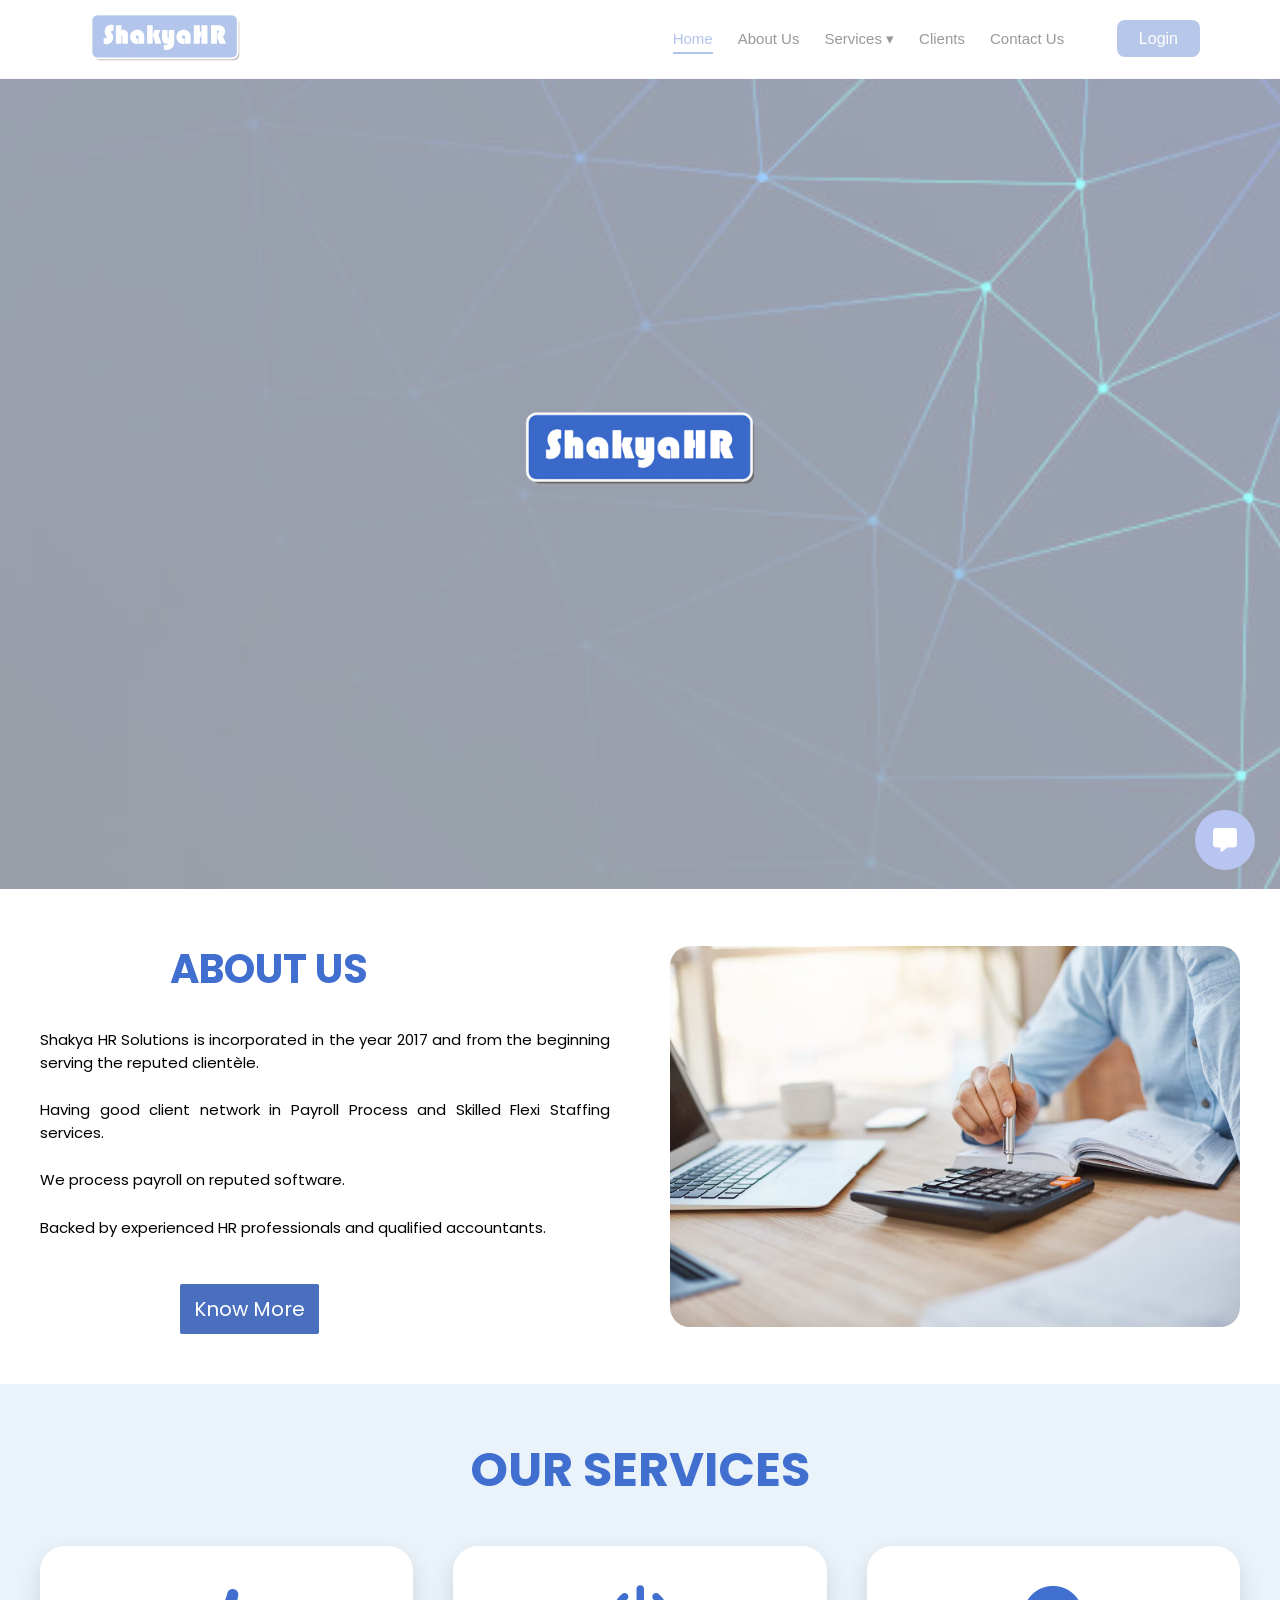
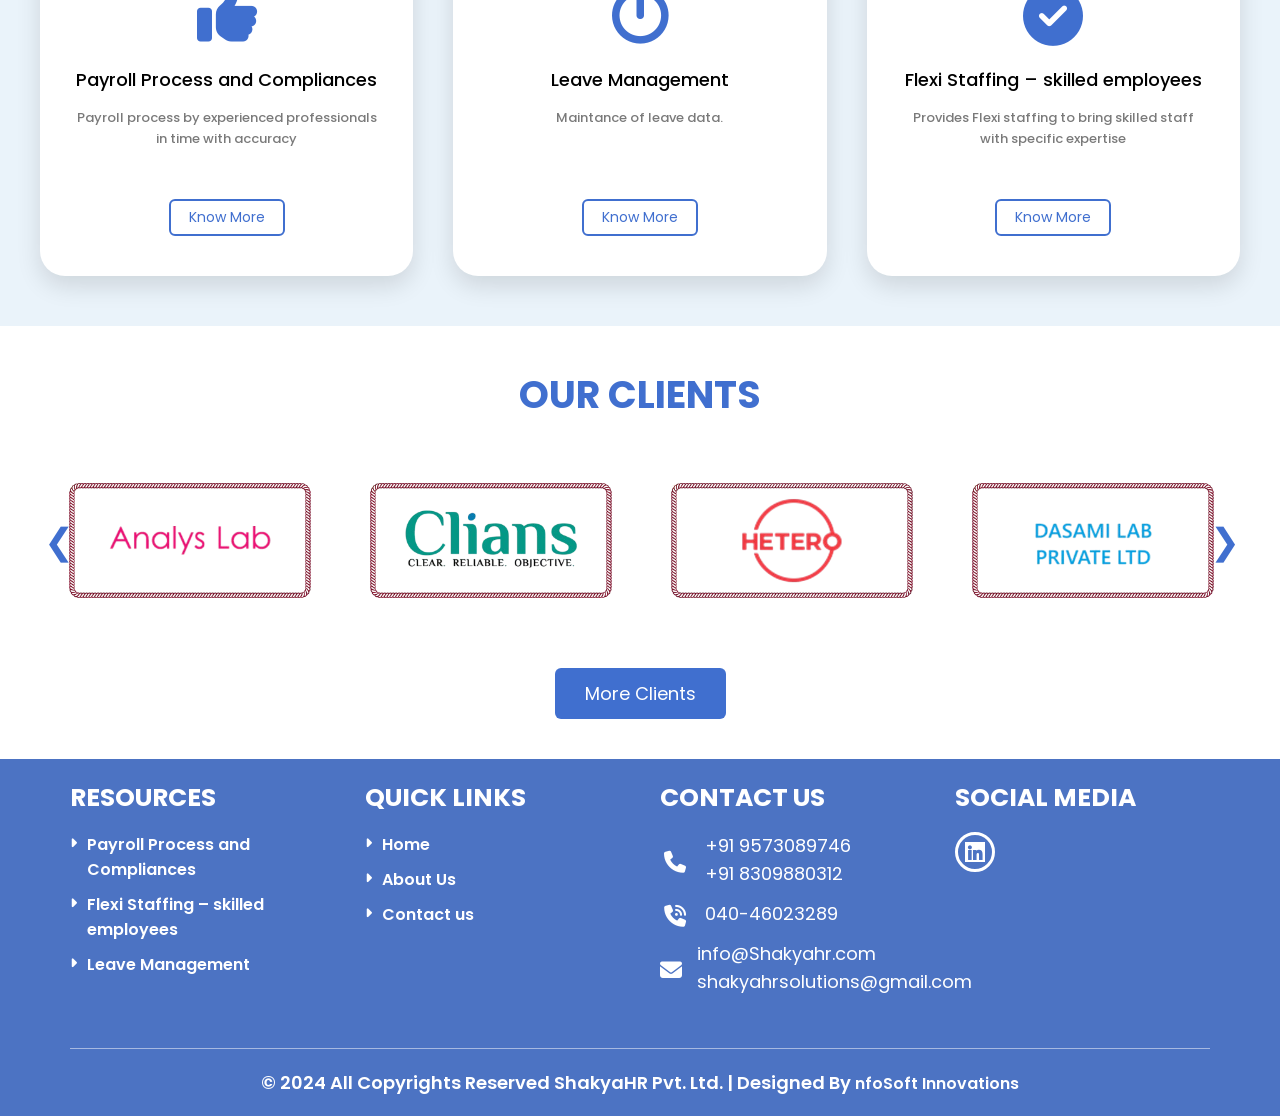
<file: index.html>
<!DOCTYPE html>
<html lang="en">
<head>
<meta charset="UTF-8">
<meta name="viewport" content="width=device-width, initial-scale=1.0">
<title>ShakyaHR &#8211; shakyaHR</title>
<link rel="stylesheet" href="css/index.css">
<link href="https://fonts.googleapis.com/css2?family=Poppins:wght@300;400;500;600;700&display=swap" rel="stylesheet">
<link rel="stylesheet" href="https://cdnjs.cloudflare.com/ajax/libs/font-awesome/6.5.0/css/all.min.css">
<link rel="icon" type="image/png" href="images/favicon.png">
</head>



<body>

  <div class="page-loader">

<div class="loader-logo">
<img src="images/logo.png">
</div>

<div class="loader-bars">
<span></span>
<span></span>
<span></span>

</div>

</div>

<script>

window.addEventListener("load",()=>{

setTimeout(()=>{

const loader=document.querySelector(".page-loader");

loader.style.opacity="0";

setTimeout(()=>{
loader.style.display="none";
},500);

},2200);

});

</script>


<nav class="navbar">

<div class="nav-container">

<div class="logo">
<a href="index.html">
<img src="images/logo.png" alt="logo">
</a>
</div>

<div class="menu-toggle">☰</div>

<ul class="nav-links">

<li><a  href="index.html">Home</a></li>

<li><a href="about.html">About Us</a></li>

<li class="services">

<a href="#">Services ▾</a>

<ul class="dropdown">

<li><a href="payroll.html">Payroll Process<br>and Compliances</a></li>

<li><a href="leave.html">Leave Management</a></li>

<li><a href="flexi.html">Flexi Staffing – Skilled<br>Employees</a></li>

</ul>

</li>

<li><a href="client.html">Clients</a></li>

<li><a href="contact.html">Contact Us</a></li>

</ul>

<div class="login">
<a href="#">Login</a>
</div>

</div>

</nav>
<script>

const menuToggle = document.querySelector(".menu-toggle");
const navLinks = document.querySelector(".nav-links");

menuToggle.onclick = function(){

navLinks.classList.toggle("active");

if(navLinks.classList.contains("active")){
menuToggle.innerHTML="✕";
}else{
menuToggle.innerHTML="☰";
}

};

const serviceMenu = document.querySelector(".services > a");
const dropdown = document.querySelector(".dropdown");

serviceMenu.addEventListener("click", function(e){
e.preventDefault();

if(window.innerWidth <= 768){
dropdown.classList.toggle("show");
}
});
/* ACTIVE PAGE */

const links = document.querySelectorAll(".nav-links a");

const currentPage = window.location.pathname.split("/").pop();

links.forEach(link => {

const linkPage = link.getAttribute("href");

if(linkPage === currentPage){
link.classList.add("active");
}

});

</script>








<section class="hero">
  <img src="images/banner.png" alt="Hero Image">
</section>











<section class="about">

<div class="about-container">

<div class="about-text">

<h2 class="about-title">ABOUT US</h2>

<p>
Shakya HR Solutions is incorporated in the year 2017 and
 from the beginning serving the reputed clientèle.
</p>

<p>
Having good client network in Payroll Process and Skilled Flexi 
Staffing services.
</p>

<p>
We process payroll on reputed software.
</p>

<p>
Backed by experienced HR professionals and qualified accountants.
</p>

<a href="about.html" class="about-btn">Know More</a>

</div>

<div class="about-img">
<img src="images/about.png" alt="About">
</div>

</div>

</section>


<script>

window.addEventListener("scroll", function(){

const about = document.querySelector(".about");
const title = document.querySelector(".about-title");
const text = document.querySelector(".about-text");
const img = document.querySelector(".about-img");

const pos = about.getBoundingClientRect().top;
const screen = window.innerHeight;

if(pos < screen - 100){

title.classList.add("show");
text.classList.add("show");
img.classList.add("show");

}

});

</script>









<section class="serve">

<h2 class="services-title">OUR SERVICES</h2>

<div class="services-container">

<div class="service-card card1">
<i class="fa-solid fa-thumbs-up"></i>
<h3>Payroll Process and Compliances</h3>
<p>Payroll process by experienced professionals in time with accuracy</p>
<a href="#">Know More</a>
</div>

<div class="service-card card2">
<i class="fa-solid fa-power-off"></i>
<h3>Leave Management</h3>
<p>Maintance of leave data.</p>
<a href="#">Know More</a>
</div>

<div class="service-card card3">
<i class="fa-solid fa-circle-check"></i>
<h3>Flexi Staffing – skilled employees</h3>
<p>Provides Flexi staffing to bring skilled staff with specific expertise</p>
<a href="#">Know More</a>
</div>

</div>

</section>

<script>

window.addEventListener("scroll", function(){

const section = document.querySelector(".serve");
const title = document.querySelector(".services-title");
const cards = document.querySelectorAll(".service-card");

const pos = section.getBoundingClientRect().top;
const screen = window.innerHeight;

if(pos < screen - 100){

title.classList.add("show");

cards.forEach(card=>{
card.classList.add("show");
});

}

});

</script>










<section class="clients">

<h2 class="clients-title">OUR CLIENTS</h2>

<div class="slider-wrapper">

<button class="arrow left">&#10094;</button>

<div class="clients-track" id="clientsTrack">

<img src="images/c1.png">
<img src="images/c2.png">
<img src="images/c3.png">
<img src="images/c4.png">
<img src="images/c5.png">
<img src="images/c6.png">
<img src="images/c7.png">
<img src="images/c8.png">
<img src="images/c9.png">
<img src="images/c10.png">
<img src="images/c11.png">
<img src="images/c12.png">

</div>

<button class="arrow right">&#10095;</button>

</div>

<a href="#" class="clients-btn">More Clients</a>

</section>

<script>

const track = document.getElementById("clientsTrack");
const right = document.querySelector(".right");
const left = document.querySelector(".left");

/* first 4 images clone */
const firstImages = track.innerHTML;
track.innerHTML += firstImages;

let index = 0;
const cardWidth = 25; // 4 cards

right.onclick = () => {

index++;

track.style.transition = "0.6s";
track.style.transform = `translateX(-${index * cardWidth}%)`;

/* 12 images complete */
if(index == 12){

setTimeout(()=>{
track.style.transition = "none";
index = 0;
track.style.transform = `translateX(0%)`;
},600);

}

};

left.onclick = () => {

if(index <= 0){

track.style.transition="none";
index = 12;
track.style.transform=`translateX(-${index*cardWidth}%)`;

setTimeout(()=>{
index--;
track.style.transition="0.6s";
track.style.transform=`translateX(-${index*cardWidth}%)`;
},20);

}else{

index--;
track.style.transition="0.6s";
track.style.transform=`translateX(-${index*cardWidth}%)`;

}

};





window.addEventListener("scroll",()=>{

const title = document.querySelector(".clients-title");
const btn = document.querySelector(".clients-btn");

const pos = title.getBoundingClientRect().top;
const screen = window.innerHeight;

if(pos < screen-100){

title.classList.add("show");
btn.classList.add("show");

}

});

</script>







<footer class="footer">

<div class="footer-container">

<!-- RESOURCES -->

<div class="footer-col">

<h3>RESOURCES</h3>

<ul>

<li>
<i class="fa-solid fa-caret-right"></i>
<a href="payroll.html">Payroll Process and <br>Compliances</a>
</li>

<li>
<i class="fa-solid fa-caret-right"></i>
<a href="flexi.html">Flexi Staffing – skilled <br>employees</a>
</li>

<li>
<i class="fa-solid fa-caret-right"></i>
<a href="leave.html">Leave Management</a>
</li>

</ul>

</div>


<!-- QUICK LINKS -->

<div class="footer-col">

<h3>QUICK LINKS</h3>

<ul>

<li>
<i class="fa-solid fa-caret-right"></i>
<a href="index.html">Home</a>
</li>

<li>
<i class="fa-solid fa-caret-right"></i>
<a href="about.html">About Us</a>
</li>

<li>
<i class="fa-solid fa-caret-right"></i>
<a href="contact.html">Contact us</a>
</li>

</ul>

</div>


<!-- CONTACT -->

<div class="footer-col contact">

<h3>CONTACT US</h3>

<div class="contact-row">
<i class="fa-solid fa-phone"></i>

<div>
<p>+91 9573089746</p>
<p>+91 8309880312</p>
</div>

</div>

<div class="contact-row">
<i class="fa-solid fa-phone-volume"></i>
<p>040-46023289</p>
</div>

<div class="contact-row">
<i class="fa-solid fa-envelope"></i>

<div>
<p>info@Shakyahr.com</p>
<p>shakyahrsolutions@gmail.com</p>
</div>

</div>

</div>


<!-- SOCIAL -->

<div class="footer-col social">

<h3>SOCIAL MEDIA</h3>

<a href="https://www.linkedin.com/company/shakya-hr-solutions-private-limited/" 
class="linkedin" 
target="_blank">

<span class="icon-bg">
<i class="fa-brands fa-linkedin-in"></i>
</span>

</a>

</div>

</div>


<div class="footer-bottom">

<p>
© 2024 All Copyrights Reserved ShakyaHR Pvt. Ltd. |
Designed By
<a href="https://nfosoft.com" target="_blank">nfoSoft Innovations</a>
</p>

</div>

</footer>



<script>

window.addEventListener("scroll",()=>{

const cols=document.querySelectorAll(".footer-col");

cols.forEach(col=>{

const pos=col.getBoundingClientRect().top;
const screen=window.innerHeight;

if(pos<screen-100){

col.classList.add("show");

}

});

});

</script>








<div class="floating-contact">

  <!-- PHONE -->
  <a href="tel:+918309880312" class="float-btn phone">
    <i class="fa-solid fa-phone"></i>
    <span class="tooltip">Phone</span>
  </a>

  <!-- WHATSAPP -->
  <a href="https://wa.me/918309880312" target="_blank" class="float-btn whatsapp">
    <i class="fa-brands fa-whatsapp"></i>
    <span class="tooltip">WhatsApp</span>
  </a>

  <!-- MAIN BUTTON -->
  <div class="float-btn main-btn" onclick="toggleContact()">
    <i id="mainIcon" class="fa-solid fa-message"></i>
    <span class="tooltip">Message</span>
  </div>

</div>



<script>
  function toggleContact(){

const container = document.querySelector(".floating-contact");
const icon = document.getElementById("mainIcon");
const tooltip = document.querySelector(".main-btn .tooltip");

container.classList.toggle("active");

/* CHANGE ICON */

if(container.classList.contains("active")){
icon.classList.remove("fa-comment");
icon.classList.add("fa-xmark");
tooltip.innerText="Hide";
}else{
icon.classList.remove("fa-xmark");
icon.classList.add("fa-comment");
tooltip.innerText="Message";
}

}
</script>
</file>
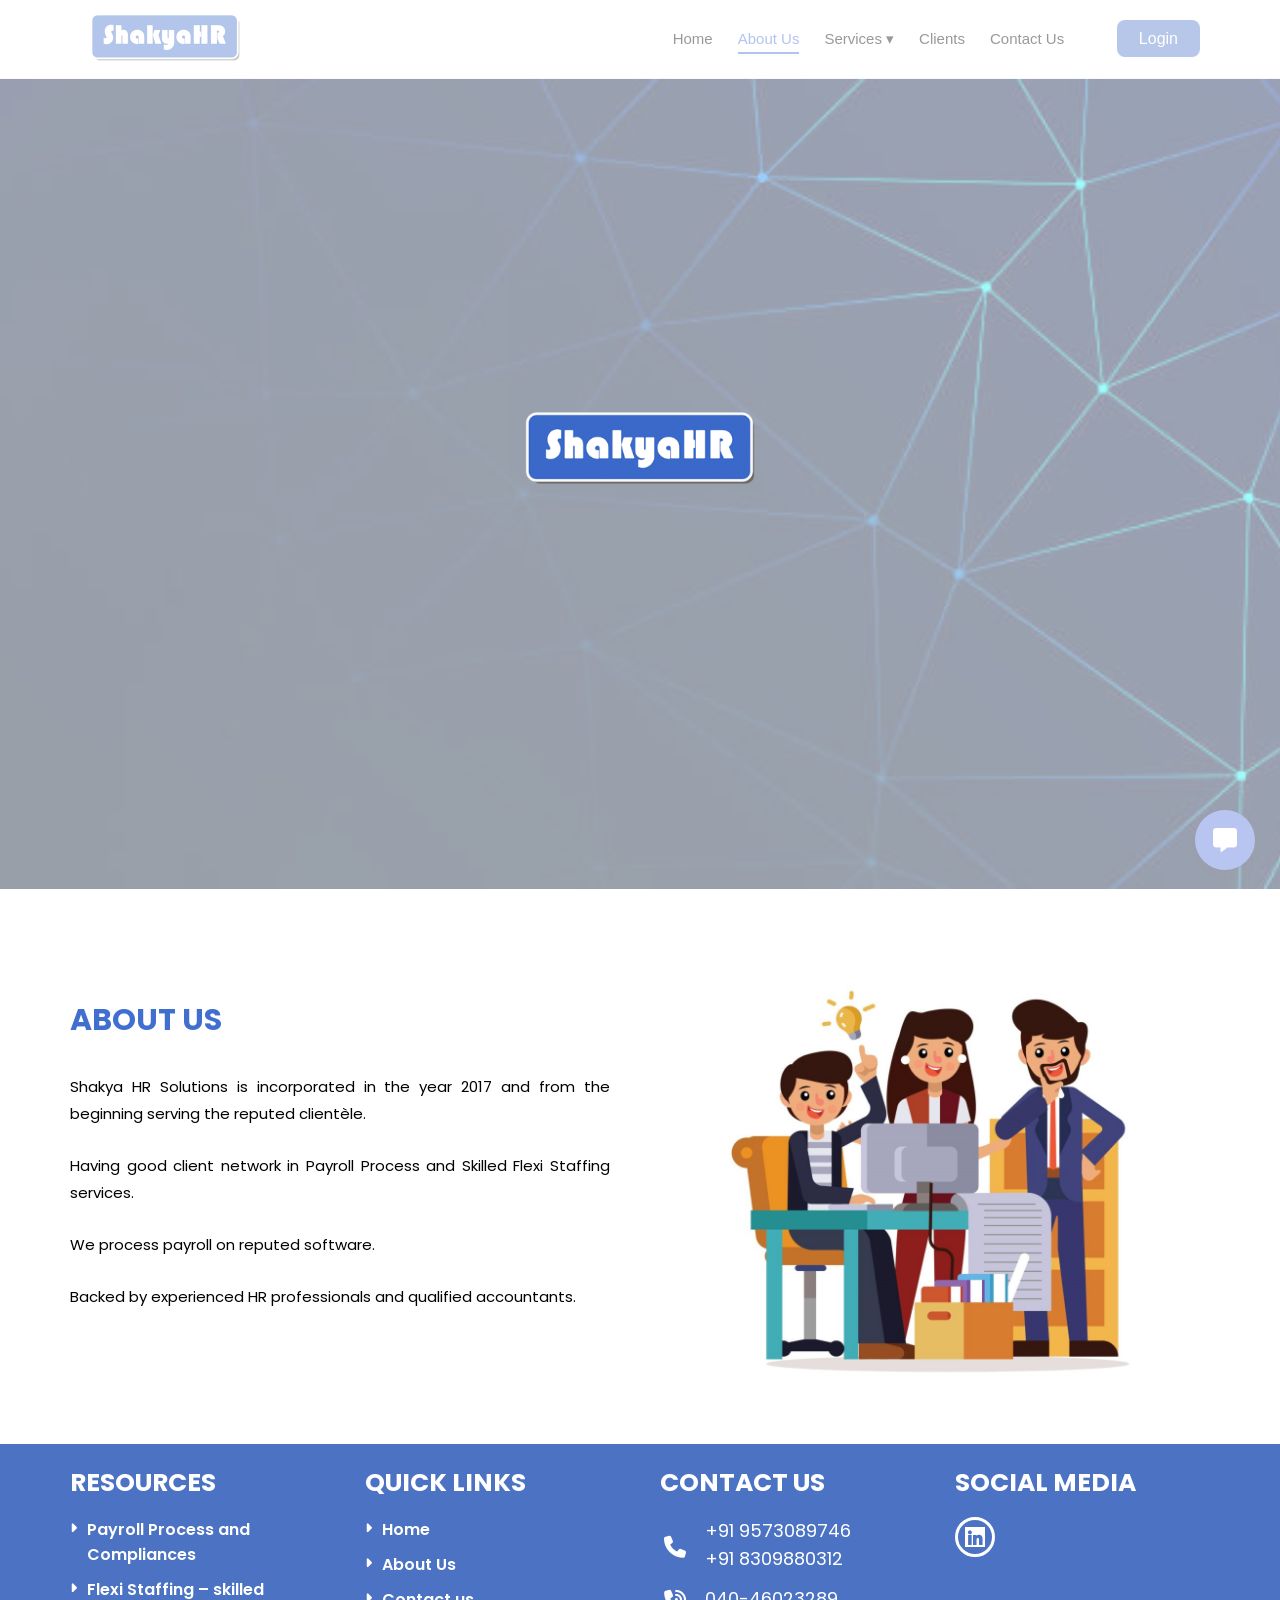
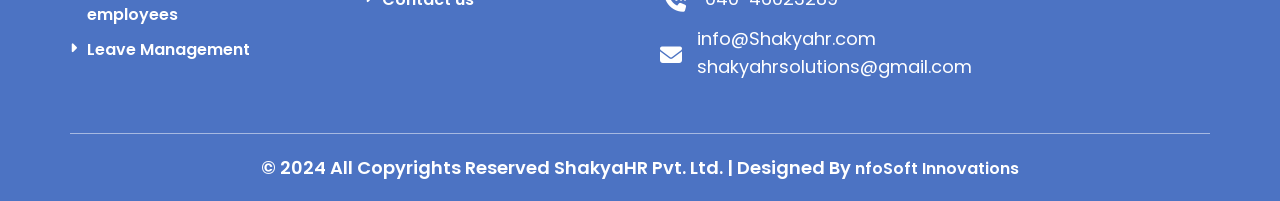
<file: about.html>
<!DOCTYPE html>
<html lang="en">
<head>
<meta charset="UTF-8">
<meta name="viewport" content="width=device-width, initial-scale=1.0">
<title>About Us &#8211; shakyaHR</title>
<link rel="stylesheet" href="css/about.css">
<link href="https://fonts.googleapis.com/css2?family=Poppins:wght@300;400;500;600;700&display=swap" rel="stylesheet">
<link rel="stylesheet" href="https://cdnjs.cloudflare.com/ajax/libs/font-awesome/6.5.0/css/all.min.css">
<link rel="icon" type="image/png" href="images/favicon.png">
</head>



<body>

  <div class="page-loader">

<div class="loader-logo">
<img src="images/logo.png">
</div>

<div class="loader-bars">
<span></span>
<span></span>
<span></span>

</div>

</div>

<script>

window.addEventListener("load",()=>{

setTimeout(()=>{

const loader=document.querySelector(".page-loader");

loader.style.opacity="0";

setTimeout(()=>{
loader.style.display="none";
},500);

},2200);

});

</script>


<nav class="navbar">

<div class="nav-container">

<div class="logo">
<a href="index.html">
<img src="images/logo.png" alt="logo">
</a>
</div>

<div class="menu-toggle">☰</div>

<ul class="nav-links">

<li><a  href="index.html">Home</a></li>

<li><a href="about.html">About Us</a></li>

<li class="services">

<a href="#">Services ▾</a>

<ul class="dropdown">

<li><a href="payroll.html">Payroll Process<br>and Compliances</a></li>

<li><a href="leave.html">Leave Management</a></li>

<li><a href="flexi.html">Flexi Staffing – Skilled<br>Employees</a></li>

</ul>

</li>

<li><a href="client.html">Clients</a></li>

<li><a href="contact.html">Contact Us</a></li>

</ul>

<div class="login">
<a href="#">Login</a>
</div>

</div>

</nav>
<script>

const menuToggle = document.querySelector(".menu-toggle");
const navLinks = document.querySelector(".nav-links");

menuToggle.onclick = function(){

navLinks.classList.toggle("active");

if(navLinks.classList.contains("active")){
menuToggle.innerHTML="✕";
}else{
menuToggle.innerHTML="☰";
}

};

const serviceMenu = document.querySelector(".services > a");
const dropdown = document.querySelector(".dropdown");

serviceMenu.addEventListener("click", function(e){
e.preventDefault();

if(window.innerWidth <= 768){
dropdown.classList.toggle("show");
}
});
/* ACTIVE PAGE */

const links = document.querySelectorAll(".nav-links a");

const currentPage = window.location.pathname.split("/").pop();

links.forEach(link => {

const linkPage = link.getAttribute("href");

if(linkPage === currentPage){
link.classList.add("active");
}

});

</script>







<section class="hero">
  <img src="images/banner.png" alt="Hero Image">
</section>


<section class="about-section">

<div class="about-container">

<div class="about-text">
<h2 class="about-title">ABOUT US</h2>

<p>
Shakya HR Solutions is incorporated in the year 2017 and from the beginning serving the reputed clientèle.
</p>

<p>
Having good client network in Payroll Process and Skilled Flexi Staffing services.
</p>

<p>
We process payroll on reputed software.
</p>

<p>
Backed by experienced HR professionals and qualified accountants.
</p>

</div>

<div class="about-image">
<img src="images/about2.png" alt="About Image">
</div>

</div>

</section>

<script>

window.addEventListener("scroll",function(){

const about = document.querySelector(".about-section");
const text = document.querySelector(".about-text");
const image = document.querySelector(".about-image");

const position = about.getBoundingClientRect().top;
const screen = window.innerHeight;

if(position < screen - 100){

text.classList.add("show");
image.classList.add("show");

}

});

</script>







<footer class="footer">

<div class="footer-container">

<!-- RESOURCES -->

<div class="footer-col">

<h3>RESOURCES</h3>

<ul>

<li>
<i class="fa-solid fa-caret-right"></i>
<a href="payroll.html">Payroll Process and <br>Compliances</a>
</li>

<li>
<i class="fa-solid fa-caret-right"></i>
<a href="flexi.html">Flexi Staffing – skilled <br>employees</a>
</li>

<li>
<i class="fa-solid fa-caret-right"></i>
<a href="leave.html">Leave Management</a>
</li>

</ul>

</div>


<!-- QUICK LINKS -->

<div class="footer-col">

<h3>QUICK LINKS</h3>

<ul>

<li>
<i class="fa-solid fa-caret-right"></i>
<a href="index.html">Home</a>
</li>

<li>
<i class="fa-solid fa-caret-right"></i>
<a href="about.html">About Us</a>
</li>

<li>
<i class="fa-solid fa-caret-right"></i>
<a href="contact.html">Contact us</a>
</li>

</ul>

</div>


<!-- CONTACT -->

<div class="footer-col contact">

<h3>CONTACT US</h3>

<div class="contact-row">
<i class="fa-solid fa-phone"></i>

<div>
<p>+91 9573089746</p>
<p>+91 8309880312</p>
</div>

</div>

<div class="contact-row">
<i class="fa-solid fa-phone-volume"></i>
<p>040-46023289</p>
</div>

<div class="contact-row">
<i class="fa-solid fa-envelope"></i>

<div>
<p>info@Shakyahr.com</p>
<p>shakyahrsolutions@gmail.com</p>
</div>

</div>

</div>


<!-- SOCIAL -->

<div class="footer-col social">

<h3>SOCIAL MEDIA</h3>

<a href="https://www.linkedin.com/company/shakya-hr-solutions-private-limited/" 
class="linkedin" 
target="_blank">

<span class="icon-bg">
<i class="fa-brands fa-linkedin-in"></i>
</span>

</a>

</div>

</div>


<div class="footer-bottom">

<p>
© 2024 All Copyrights Reserved ShakyaHR Pvt. Ltd. |
Designed By
<a href="https://nfosoft.com" target="_blank">nfoSoft Innovations</a>
</p>

</div>

</footer>



<script>

window.addEventListener("scroll",()=>{

const cols=document.querySelectorAll(".footer-col");

cols.forEach(col=>{

const pos=col.getBoundingClientRect().top;
const screen=window.innerHeight;

if(pos<screen-100){

col.classList.add("show");

}

});

});

</script>








<div class="floating-contact">

  <!-- PHONE -->
  <a href="tel:+918309880312" class="float-btn phone">
    <i class="fa-solid fa-phone"></i>
    <span class="tooltip">Phone</span>
  </a>

  <!-- WHATSAPP -->
  <a href="https://wa.me/918309880312" target="_blank" class="float-btn whatsapp">
    <i class="fa-brands fa-whatsapp"></i>
    <span class="tooltip">WhatsApp</span>
  </a>

  <!-- MAIN BUTTON -->
  <div class="float-btn main-btn" onclick="toggleContact()">
    <i id="mainIcon" class="fa-solid fa-message"></i>
    <span class="tooltip">Message</span>
  </div>

</div>



<script>
  function toggleContact(){

const container = document.querySelector(".floating-contact");
const icon = document.getElementById("mainIcon");
const tooltip = document.querySelector(".main-btn .tooltip");

container.classList.toggle("active");

/* CHANGE ICON */

if(container.classList.contains("active")){
icon.classList.remove("fa-comment");
icon.classList.add("fa-xmark");
tooltip.innerText="Hide";
}else{
icon.classList.remove("fa-xmark");
icon.classList.add("fa-comment");
tooltip.innerText="Message";
}

}
</script>
</file>
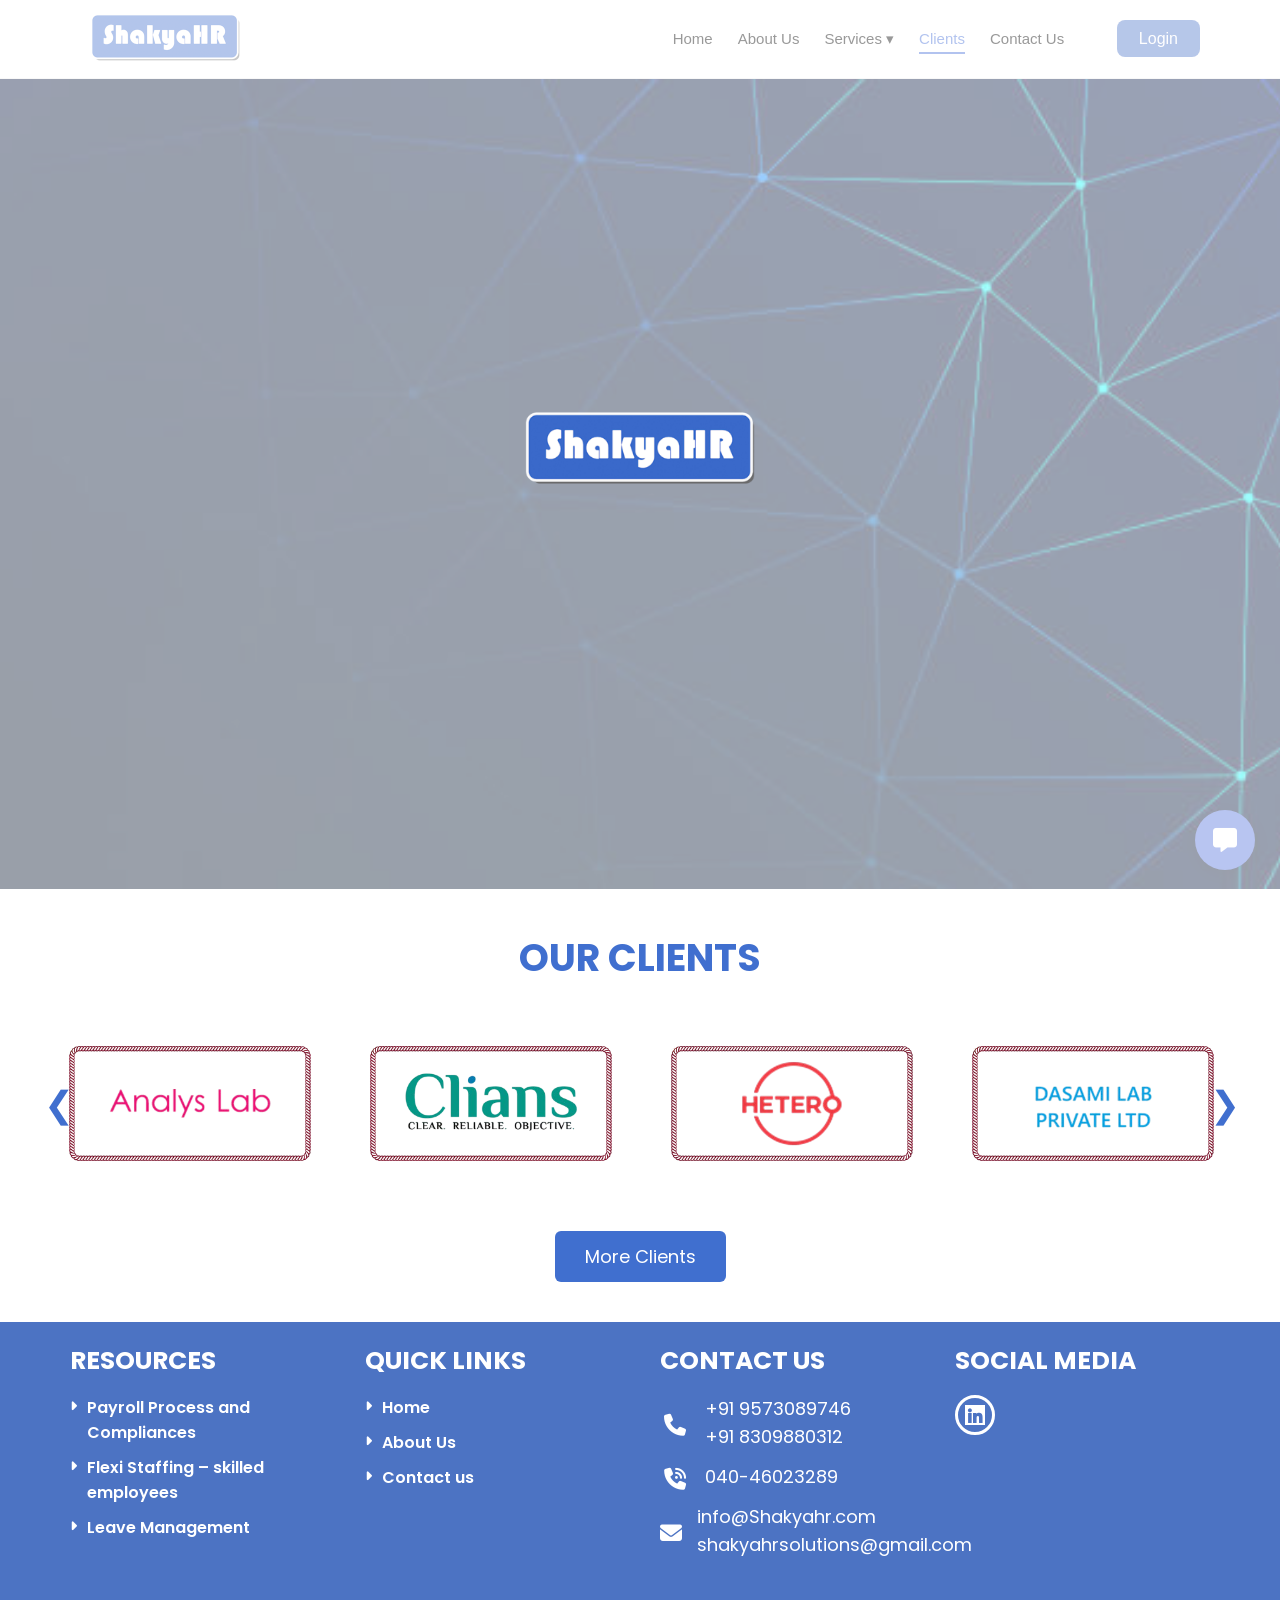
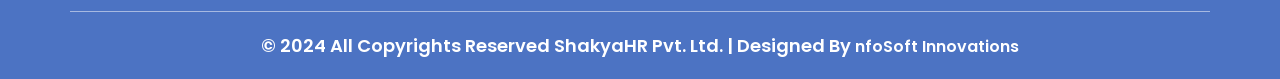
<file: client.html>
<!DOCTYPE html>
<html lang="en">
<head>
<meta charset="UTF-8">
<meta name="viewport" content="width=device-width, initial-scale=1.0">
<title>Clients &#8211; shakyaHR</title>
<link rel="stylesheet" href="css/index.css">
<link href="https://fonts.googleapis.com/css2?family=Poppins:wght@300;400;500;600;700&display=swap" rel="stylesheet">
<link rel="stylesheet" href="https://cdnjs.cloudflare.com/ajax/libs/font-awesome/6.5.0/css/all.min.css">
<link rel="icon" type="image/png" href="images/favicon.png">
</head>



<body>

  <div class="page-loader">

<div class="loader-logo">
<img src="images/logo.png">
</div>

<div class="loader-bars">
<span></span>
<span></span>
<span></span>

</div>

</div>

<script>

window.addEventListener("load",()=>{

setTimeout(()=>{

const loader=document.querySelector(".page-loader");

loader.style.opacity="0";

setTimeout(()=>{
loader.style.display="none";
},500);

},2200);

});

</script>



<nav class="navbar">

<div class="nav-container">

<div class="logo">
<a href="index.html">
<img src="images/logo.png" alt="logo">
</a>
</div>

<div class="menu-toggle">☰</div>

<ul class="nav-links">

<li><a  href="index.html">Home</a></li>

<li><a href="about.html">About Us</a></li>

<li class="services">

<a href="#">Services ▾</a>

<ul class="dropdown">

<li><a href="payroll.html">Payroll Process<br>and Compliances</a></li>

<li><a href="leave.html">Leave Management</a></li>

<li><a href="flexi.html">Flexi Staffing – Skilled<br>Employees</a></li>

</ul>

</li>

<li><a href="client.html">Clients</a></li>

<li><a href="contact.html">Contact Us</a></li>

</ul>

<div class="login">
<a href="#">Login</a>
</div>

</div>

</nav>
<script>

const menuToggle = document.querySelector(".menu-toggle");
const navLinks = document.querySelector(".nav-links");

menuToggle.onclick = function(){

navLinks.classList.toggle("active");

if(navLinks.classList.contains("active")){
menuToggle.innerHTML="✕";
}else{
menuToggle.innerHTML="☰";
}

};

const serviceMenu = document.querySelector(".services > a");
const dropdown = document.querySelector(".dropdown");

serviceMenu.addEventListener("click", function(e){
e.preventDefault();

if(window.innerWidth <= 768){
dropdown.classList.toggle("show");
}
});
/* ACTIVE PAGE */

const links = document.querySelectorAll(".nav-links a");

const currentPage = window.location.pathname.split("/").pop();

links.forEach(link => {

const linkPage = link.getAttribute("href");

if(linkPage === currentPage){
link.classList.add("active");
}

});

</script>







<section class="hero">
  <img src="images/banner.png" alt="Hero Image">
</section>





<section class="clients">

<h2 class="clients-title">OUR CLIENTS</h2>

<div class="slider-wrapper">

<button class="arrow left">&#10094;</button>

<div class="clients-track" id="clientsTrack">

<img src="images/c1.png">
<img src="images/c2.png">
<img src="images/c3.png">
<img src="images/c4.png">
<img src="images/c5.png">
<img src="images/c6.png">
<img src="images/c7.png">
<img src="images/c8.png">
<img src="images/c9.png">
<img src="images/c10.png">
<img src="images/c11.png">
<img src="images/c12.png">

</div>

<button class="arrow right">&#10095;</button>

</div>

<a href="#" class="clients-btn">More Clients</a>

</section>

<script>

const track = document.getElementById("clientsTrack");
const right = document.querySelector(".right");
const left = document.querySelector(".left");

/* first 4 images clone */
const firstImages = track.innerHTML;
track.innerHTML += firstImages;

let index = 0;
const cardWidth = 25; // 4 cards

right.onclick = () => {

index++;

track.style.transition = "0.6s";
track.style.transform = `translateX(-${index * cardWidth}%)`;

/* 12 images complete */
if(index == 12){

setTimeout(()=>{
track.style.transition = "none";
index = 0;
track.style.transform = `translateX(0%)`;
},600);

}

};

left.onclick = () => {

if(index <= 0){

track.style.transition="none";
index = 12;
track.style.transform=`translateX(-${index*cardWidth}%)`;

setTimeout(()=>{
index--;
track.style.transition="0.6s";
track.style.transform=`translateX(-${index*cardWidth}%)`;
},20);

}else{

index--;
track.style.transition="0.6s";
track.style.transform=`translateX(-${index*cardWidth}%)`;

}

};





window.addEventListener("scroll",()=>{

const title = document.querySelector(".clients-title");
const btn = document.querySelector(".clients-btn");

const pos = title.getBoundingClientRect().top;
const screen = window.innerHeight;

if(pos < screen-100){

title.classList.add("show");
btn.classList.add("show");

}

});

</script>







<footer class="footer">

<div class="footer-container">

<!-- RESOURCES -->

<div class="footer-col">

<h3>RESOURCES</h3>

<ul>

<li>
<i class="fa-solid fa-caret-right"></i>
<a href="payroll.html">Payroll Process and <br>Compliances</a>
</li>

<li>
<i class="fa-solid fa-caret-right"></i>
<a href="flexi.html">Flexi Staffing – skilled <br>employees</a>
</li>

<li>
<i class="fa-solid fa-caret-right"></i>
<a href="leave.html">Leave Management</a>
</li>

</ul>

</div>


<!-- QUICK LINKS -->

<div class="footer-col">

<h3>QUICK LINKS</h3>

<ul>

<li>
<i class="fa-solid fa-caret-right"></i>
<a href="index.html">Home</a>
</li>

<li>
<i class="fa-solid fa-caret-right"></i>
<a href="about.html">About Us</a>
</li>

<li>
<i class="fa-solid fa-caret-right"></i>
<a href="contact.html">Contact us</a>
</li>

</ul>

</div>


<!-- CONTACT -->

<div class="footer-col contact">

<h3>CONTACT US</h3>

<div class="contact-row">
<i class="fa-solid fa-phone"></i>

<div>
<p>+91 9573089746</p>
<p>+91 8309880312</p>
</div>

</div>

<div class="contact-row">
<i class="fa-solid fa-phone-volume"></i>
<p>040-46023289</p>
</div>

<div class="contact-row">
<i class="fa-solid fa-envelope"></i>

<div>
<p>info@Shakyahr.com</p>
<p>shakyahrsolutions@gmail.com</p>
</div>

</div>

</div>


<!-- SOCIAL -->

<div class="footer-col social">

<h3>SOCIAL MEDIA</h3>

<a href="https://www.linkedin.com/company/shakya-hr-solutions-private-limited/" 
class="linkedin" 
target="_blank">

<span class="icon-bg">
<i class="fa-brands fa-linkedin-in"></i>
</span>

</a>

</div>

</div>


<div class="footer-bottom">

<p>
© 2024 All Copyrights Reserved ShakyaHR Pvt. Ltd. |
Designed By
<a href="https://nfosoft.com" target="_blank">nfoSoft Innovations</a>
</p>

</div>

</footer>



<script>

window.addEventListener("scroll",()=>{

const cols=document.querySelectorAll(".footer-col");

cols.forEach(col=>{

const pos=col.getBoundingClientRect().top;
const screen=window.innerHeight;

if(pos<screen-100){

col.classList.add("show");

}

});

});

</script>








<div class="floating-contact">

  <!-- PHONE -->
  <a href="tel:+918309880312" class="float-btn phone">
    <i class="fa-solid fa-phone"></i>
    <span class="tooltip">Phone</span>
  </a>

  <!-- WHATSAPP -->
  <a href="https://wa.me/918309880312" target="_blank" class="float-btn whatsapp">
    <i class="fa-brands fa-whatsapp"></i>
    <span class="tooltip">WhatsApp</span>
  </a>

  <!-- MAIN BUTTON -->
  <div class="float-btn main-btn" onclick="toggleContact()">
    <i id="mainIcon" class="fa-solid fa-message"></i>
    <span class="tooltip">Message</span>
  </div>

</div>



<script>
  function toggleContact(){

const container = document.querySelector(".floating-contact");
const icon = document.getElementById("mainIcon");
const tooltip = document.querySelector(".main-btn .tooltip");

container.classList.toggle("active");

/* CHANGE ICON */

if(container.classList.contains("active")){
icon.classList.remove("fa-comment");
icon.classList.add("fa-xmark");
tooltip.innerText="Hide";
}else{
icon.classList.remove("fa-xmark");
icon.classList.add("fa-comment");
tooltip.innerText="Message";
}

}
</script>
</file>
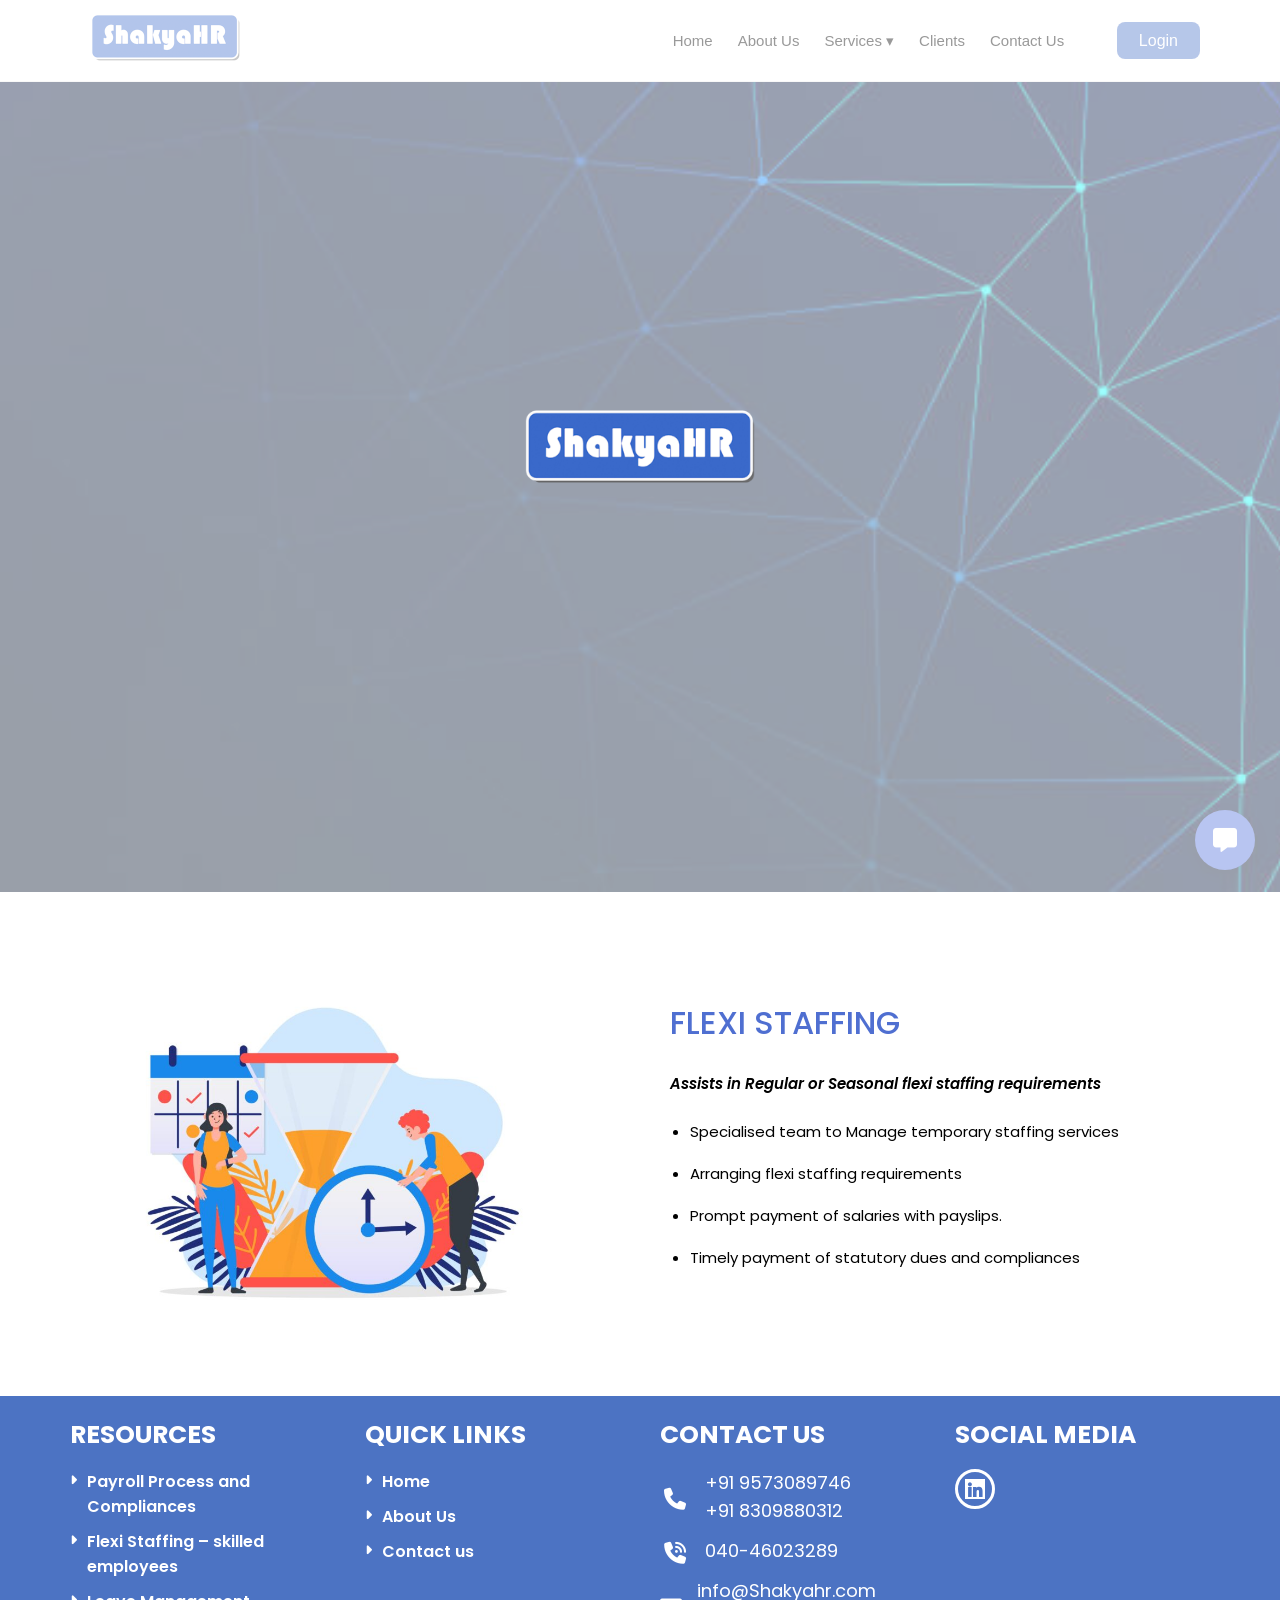
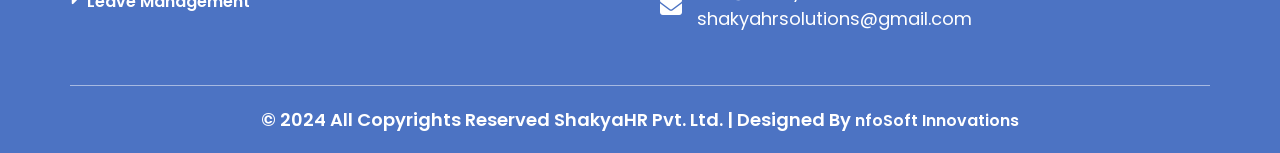
<file: flexi.html>
<!DOCTYPE html>
<html lang="en">
<head>
<meta charset="UTF-8">
<meta name="viewport" content="width=device-width, initial-scale=1.0">
<title>Flexi Staffing &#8211;Skilled Employess &#8211;  shakyaHR</title>
<link rel="stylesheet" href="css/flexi.css">
<link href="https://fonts.googleapis.com/css2?family=Poppins:wght@300;400;500;600;700&display=swap" rel="stylesheet">
<link rel="stylesheet" href="https://cdnjs.cloudflare.com/ajax/libs/font-awesome/6.5.0/css/all.min.css">
<link rel="icon" type="image/png" href="images/favicon.png">
</head>




<body>

  <div class="page-loader">

<div class="loader-logo">
<img src="images/logo.png">
</div>

<div class="loader-bars">
<span></span>
<span></span>
<span></span>

</div>

</div>

<script>

window.addEventListener("load",()=>{

setTimeout(()=>{

const loader=document.querySelector(".page-loader");

loader.style.opacity="0";

setTimeout(()=>{
loader.style.display="none";
},500);

},2200);

});

</script>



<nav class="navbar">

<div class="nav-container">

<div class="logo">
<a href="index.html">
<img src="images/logo.png" alt="logo">
</a>
</div>

<div class="menu-toggle">☰</div>

<ul class="nav-links">

<li><a  href="index.html">Home</a></li>

<li><a href="about.html">About Us</a></li>

<li class="services">

<a href="#">Services ▾</a>

<ul class="dropdown">

<li><a href="payroll.html">Payroll Process<br>and Compliances</a></li>

<li><a href="leave.html">Leave Management</a></li>

<li><a href="flexi.html">Flexi Staffing – Skilled<br>Employees</a></li>

</ul>

</li>

<li><a href="client.html">Clients</a></li>

<li><a href="contact.html">Contact Us</a></li>

</ul>

<div class="login">
<a href="#">Login</a>
</div>

</div>

</nav>
<script>

const menuToggle = document.querySelector(".menu-toggle");
const navLinks = document.querySelector(".nav-links");

menuToggle.onclick = function(){

navLinks.classList.toggle("active");

if(navLinks.classList.contains("active")){
menuToggle.innerHTML="✕";
}else{
menuToggle.innerHTML="☰";
}

};

const serviceMenu = document.querySelector(".services > a");
const dropdown = document.querySelector(".dropdown");

serviceMenu.addEventListener("click", function(e){
e.preventDefault();

if(window.innerWidth <= 768){
dropdown.classList.toggle("show");
}
});
/* ACTIVE PAGE */

const links = document.querySelectorAll(".nav-links a");

const currentPage = window.location.pathname.split("/").pop();

links.forEach(link => {

const linkPage = link.getAttribute("href");

if(linkPage === currentPage){
link.classList.add("active");
}

});

</script>









<section class="hero">
  <img src="images/banner.png" alt="Hero Image">
</section>











<section class="flexi-section">

<div class="flexi-container">

<div class="flexi-image animate-left">
<img src="images/felxi.png" alt="Flexi Staffing">
</div>

<div class="flexi-content animate-right">

<h2>FLEXI STAFFING</h2>

<p class="flexi-sub">
Assists in Regular or Seasonal flexi staffing requirements
</p>

<ul>

<li>Specialised team to Manage temporary staffing services</li>

<li>Arranging flexi staffing requirements</li>

<li>Prompt payment of salaries with payslips.</li>

<li>Timely payment of statutory dues and compliances</li>

</ul>

</div>

</div>

</section>

<script>
    const observer = new IntersectionObserver((entries)=>{
entries.forEach((entry)=>{
if(entry.isIntersecting){
entry.target.classList.add("show");
}
});
});

document.querySelectorAll(".animate-left, .animate-right")
.forEach((el)=>observer.observe(el));
</script>














<footer class="footer">

<div class="footer-container">

<!-- RESOURCES -->

<div class="footer-col">

<h3>RESOURCES</h3>

<ul>

<li>
<i class="fa-solid fa-caret-right"></i>
<a href="payroll.html">Payroll Process and <br>Compliances</a>
</li>

<li>
<i class="fa-solid fa-caret-right"></i>
<a href="flexi.html">Flexi Staffing – skilled <br>employees</a>
</li>

<li>
<i class="fa-solid fa-caret-right"></i>
<a href="leave.html">Leave Management</a>
</li>

</ul>

</div>


<!-- QUICK LINKS -->

<div class="footer-col">

<h3>QUICK LINKS</h3>

<ul>

<li>
<i class="fa-solid fa-caret-right"></i>
<a href="index.html">Home</a>
</li>

<li>
<i class="fa-solid fa-caret-right"></i>
<a href="about.html">About Us</a>
</li>

<li>
<i class="fa-solid fa-caret-right"></i>
<a href="contact.html">Contact us</a>
</li>

</ul>

</div>


<!-- CONTACT -->

<div class="footer-col contact">

<h3>CONTACT US</h3>

<div class="contact-row">
<i class="fa-solid fa-phone"></i>

<div>
<p>+91 9573089746</p>
<p>+91 8309880312</p>
</div>

</div>

<div class="contact-row">
<i class="fa-solid fa-phone-volume"></i>
<p>040-46023289</p>
</div>

<div class="contact-row">
<i class="fa-solid fa-envelope"></i>

<div>
<p>info@Shakyahr.com</p>
<p>shakyahrsolutions@gmail.com</p>
</div>

</div>

</div>


<!-- SOCIAL -->

<div class="footer-col social">

<h3>SOCIAL MEDIA</h3>

<a href="https://www.linkedin.com/company/shakya-hr-solutions-private-limited/" 
class="linkedin" 
target="_blank">

<span class="icon-bg">
<i class="fa-brands fa-linkedin-in"></i>
</span>

</a>

</div>

</div>


<div class="footer-bottom">

<p>
© 2024 All Copyrights Reserved ShakyaHR Pvt. Ltd. |
Designed By
<a href="https://nfosoft.com" target="_blank">nfoSoft Innovations</a>
</p>

</div>

</footer>



<script>

window.addEventListener("scroll",()=>{

const cols=document.querySelectorAll(".footer-col");

cols.forEach(col=>{

const pos=col.getBoundingClientRect().top;
const screen=window.innerHeight;

if(pos<screen-100){

col.classList.add("show");

}

});

});

</script>








<div class="floating-contact">

  <!-- PHONE -->
  <a href="tel:+918309880312" class="float-btn phone">
    <i class="fa-solid fa-phone"></i>
    <span class="tooltip">Phone</span>
  </a>

  <!-- WHATSAPP -->
  <a href="https://wa.me/918309880312" target="_blank" class="float-btn whatsapp">
    <i class="fa-brands fa-whatsapp"></i>
    <span class="tooltip">WhatsApp</span>
  </a>

  <!-- MAIN BUTTON -->
  <div class="float-btn main-btn" onclick="toggleContact()">
    <i id="mainIcon" class="fa-solid fa-message"></i>
    <span class="tooltip">Message</span>
  </div>

</div>



<script>
  function toggleContact(){

const container = document.querySelector(".floating-contact");
const icon = document.getElementById("mainIcon");
const tooltip = document.querySelector(".main-btn .tooltip");

container.classList.toggle("active");

/* CHANGE ICON */

if(container.classList.contains("active")){
icon.classList.remove("fa-comment");
icon.classList.add("fa-xmark");
tooltip.innerText="Hide";
}else{
icon.classList.remove("fa-xmark");
icon.classList.add("fa-comment");
tooltip.innerText="Message";
}

}
</script>
</file>
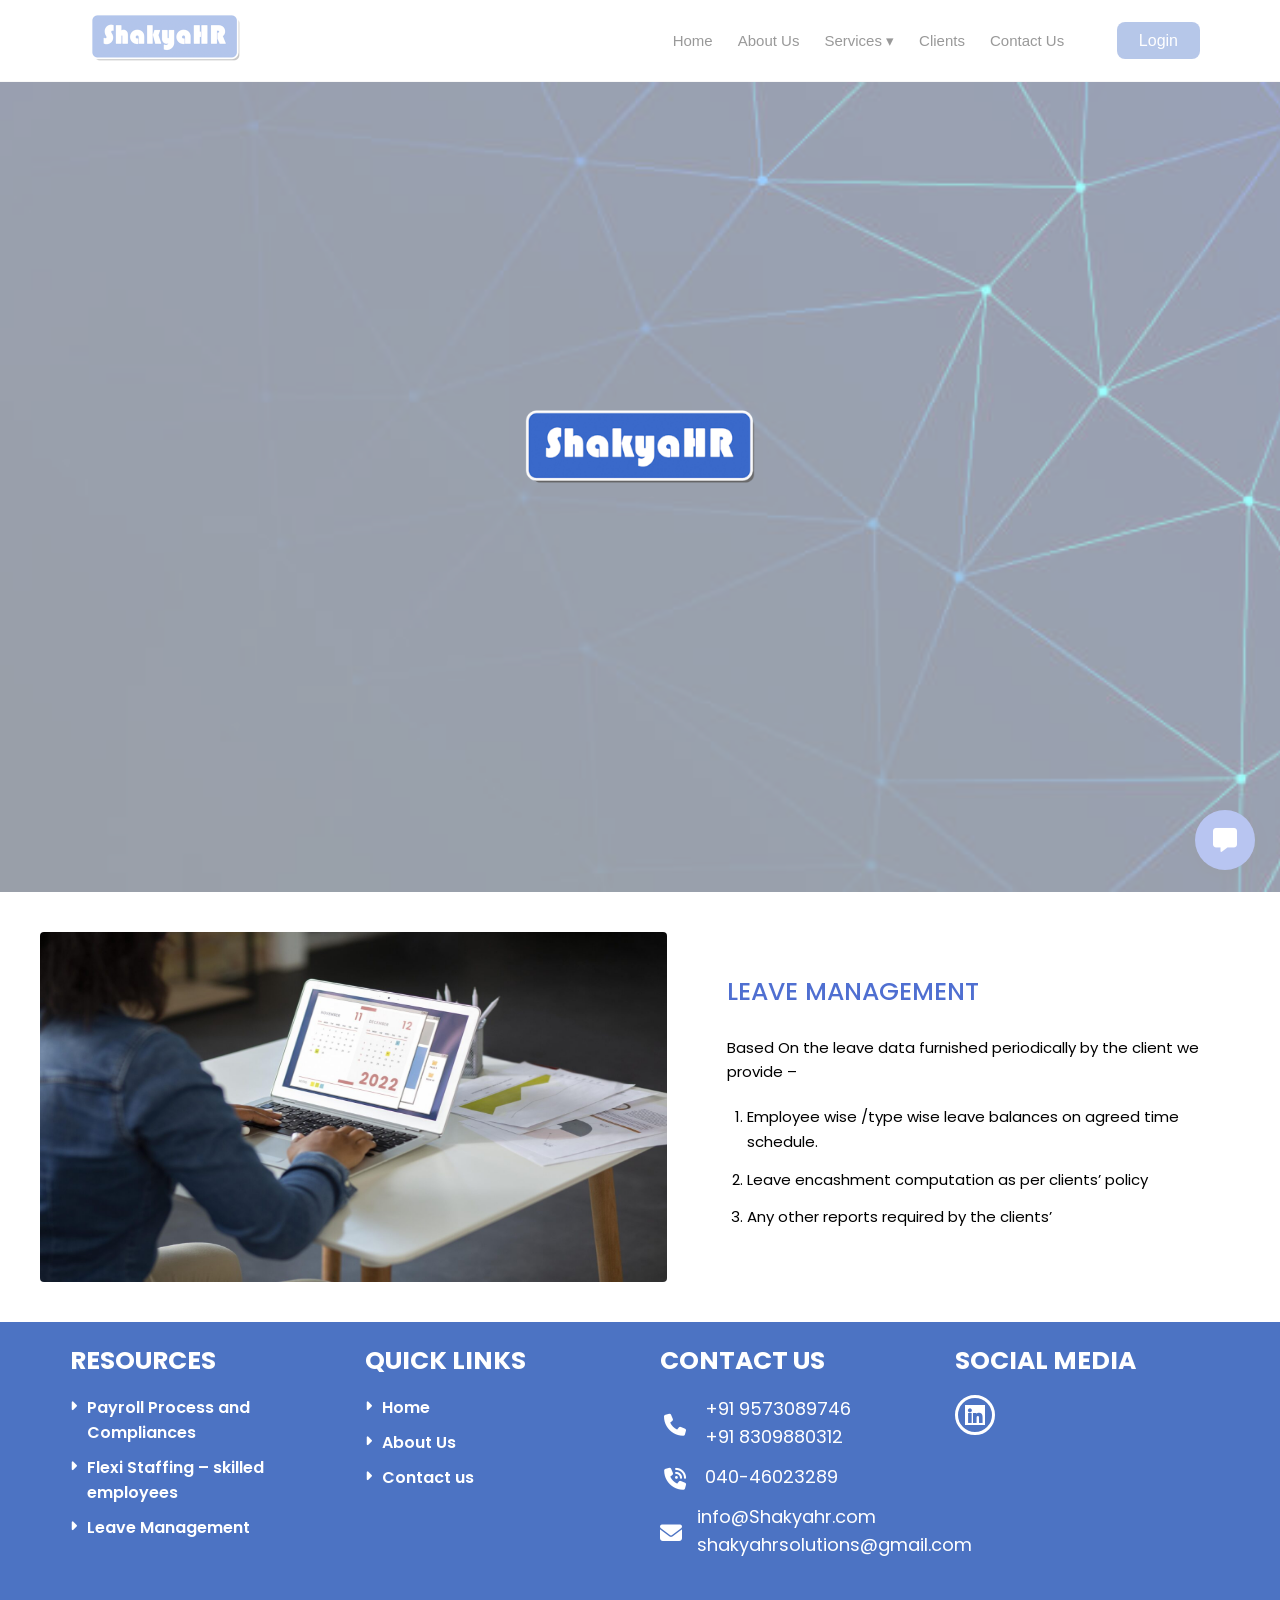
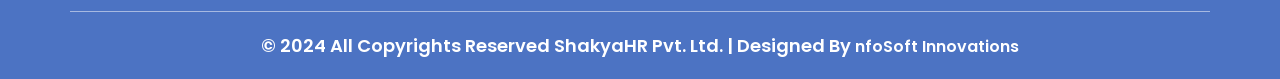
<file: leave.html>
<!DOCTYPE html>
<html lang="en">
<head>
<meta charset="UTF-8">
<meta name="viewport" content="width=device-width, initial-scale=1.0">
<title>Leave Management &#8211; shakyaHR</title>
<link rel="stylesheet" href="css/leave.css">
<link href="https://fonts.googleapis.com/css2?family=Poppins:wght@300;400;500;600;700&display=swap" rel="stylesheet">
<link rel="stylesheet" href="https://cdnjs.cloudflare.com/ajax/libs/font-awesome/6.5.0/css/all.min.css">
<link rel="icon" type="image/png" href="images/favicon.png">
</head>



<body>

  <div class="page-loader">

<div class="loader-logo">
<img src="images/logo.png">
</div>

<div class="loader-bars">
<span></span>
<span></span>
<span></span>

</div>

</div>

<script>

window.addEventListener("load",()=>{

setTimeout(()=>{

const loader=document.querySelector(".page-loader");

loader.style.opacity="0";

setTimeout(()=>{
loader.style.display="none";
},500);

},2200);

});

</script>



<nav class="navbar">

<div class="nav-container">

<div class="logo">
<a href="index.html">
<img src="images/logo.png" alt="logo">
</a>
</div>

<div class="menu-toggle">☰</div>

<ul class="nav-links">

<li><a  href="index.html">Home</a></li>

<li><a href="about.html">About Us</a></li>

<li class="services">

<a href="#">Services ▾</a>

<ul class="dropdown">

<li><a href="payroll.html">Payroll Process<br>and Compliances</a></li>

<li><a href="leave.html">Leave Management</a></li>

<li><a href="flexi.html">Flexi Staffing – Skilled<br>Employees</a></li>

</ul>

</li>

<li><a href="client.html">Clients</a></li>

<li><a href="contact.html">Contact Us</a></li>

</ul>

<div class="login">
<a href="#">Login</a>
</div>

</div>

</nav>
<script>

const menuToggle = document.querySelector(".menu-toggle");
const navLinks = document.querySelector(".nav-links");

menuToggle.onclick = function(){

navLinks.classList.toggle("active");

if(navLinks.classList.contains("active")){
menuToggle.innerHTML="✕";
}else{
menuToggle.innerHTML="☰";
}

};

const serviceMenu = document.querySelector(".services > a");
const dropdown = document.querySelector(".dropdown");

serviceMenu.addEventListener("click", function(e){
e.preventDefault();

if(window.innerWidth <= 768){
dropdown.classList.toggle("show");
}
});
/* ACTIVE PAGE */

const links = document.querySelectorAll(".nav-links a");

const currentPage = window.location.pathname.split("/").pop();

links.forEach(link => {

const linkPage = link.getAttribute("href");

if(linkPage === currentPage){
link.classList.add("active");
}

});

</script>









<section class="hero">
  <img src="images/banner.png" alt="Hero Image">
</section>






<section class="leave-section">
  <div class="leave-container">

    <div class="leave-img animate-left">
      <img src="images/leave.png" alt="Leave Management">
    </div>

    <div class="leave-text animate-right">
      <h2>LEAVE MANAGEMENT</h2>

      <p>
        Based On the leave data furnished periodically by the client
        we provide –
      </p>

      <ol>
        <li>Employee wise /type wise leave balances on agreed time schedule.</li>
        <li>Leave encashment computation as per clients’ policy</li>
        <li>Any other reports required by the clients’</li>
      </ol>

    </div>

  </div>
</section>

<script>
    const observer = new IntersectionObserver((entries)=>{
  entries.forEach((entry)=>{
    if(entry.isIntersecting){
      entry.target.classList.add("show");
    }
  });
});

document.querySelectorAll(".animate-left, .animate-right")
.forEach((el)=>observer.observe(el));
</script>











<footer class="footer">

<div class="footer-container">

<!-- RESOURCES -->

<div class="footer-col">

<h3>RESOURCES</h3>

<ul>

<li>
<i class="fa-solid fa-caret-right"></i>
<a href="payroll.html">Payroll Process and <br>Compliances</a>
</li>

<li>
<i class="fa-solid fa-caret-right"></i>
<a href="flexi.html">Flexi Staffing – skilled <br>employees</a>
</li>

<li>
<i class="fa-solid fa-caret-right"></i>
<a href="leave.html">Leave Management</a>
</li>

</ul>

</div>


<!-- QUICK LINKS -->

<div class="footer-col">

<h3>QUICK LINKS</h3>

<ul>

<li>
<i class="fa-solid fa-caret-right"></i>
<a href="index.html">Home</a>
</li>

<li>
<i class="fa-solid fa-caret-right"></i>
<a href="about.html">About Us</a>
</li>

<li>
<i class="fa-solid fa-caret-right"></i>
<a href="contact.html">Contact us</a>
</li>

</ul>

</div>


<!-- CONTACT -->

<div class="footer-col contact">

<h3>CONTACT US</h3>

<div class="contact-row">
<i class="fa-solid fa-phone"></i>

<div>
<p>+91 9573089746</p>
<p>+91 8309880312</p>
</div>

</div>

<div class="contact-row">
<i class="fa-solid fa-phone-volume"></i>
<p>040-46023289</p>
</div>

<div class="contact-row">
<i class="fa-solid fa-envelope"></i>

<div>
<p>info@Shakyahr.com</p>
<p>shakyahrsolutions@gmail.com</p>
</div>

</div>

</div>


<!-- SOCIAL -->

<div class="footer-col social">

<h3>SOCIAL MEDIA</h3>

<a href="https://www.linkedin.com/company/shakya-hr-solutions-private-limited/" 
class="linkedin" 
target="_blank">

<span class="icon-bg">
<i class="fa-brands fa-linkedin-in"></i>
</span>

</a>

</div>

</div>


<div class="footer-bottom">

<p>
© 2024 All Copyrights Reserved ShakyaHR Pvt. Ltd. |
Designed By
<a href="https://nfosoft.com" target="_blank">nfoSoft Innovations</a>
</p>

</div>

</footer>



<script>

window.addEventListener("scroll",()=>{

const cols=document.querySelectorAll(".footer-col");

cols.forEach(col=>{

const pos=col.getBoundingClientRect().top;
const screen=window.innerHeight;

if(pos<screen-100){

col.classList.add("show");

}

});

});

</script>








<div class="floating-contact">

  <!-- PHONE -->
  <a href="tel:+918309880312" class="float-btn phone">
    <i class="fa-solid fa-phone"></i>
    <span class="tooltip">Phone</span>
  </a>

  <!-- WHATSAPP -->
  <a href="https://wa.me/918309880312" target="_blank" class="float-btn whatsapp">
    <i class="fa-brands fa-whatsapp"></i>
    <span class="tooltip">WhatsApp</span>
  </a>

  <!-- MAIN BUTTON -->
  <div class="float-btn main-btn" onclick="toggleContact()">
    <i id="mainIcon" class="fa-solid fa-message"></i>
    <span class="tooltip">Message</span>
  </div>

</div>



<script>
  function toggleContact(){

const container = document.querySelector(".floating-contact");
const icon = document.getElementById("mainIcon");
const tooltip = document.querySelector(".main-btn .tooltip");

container.classList.toggle("active");

/* CHANGE ICON */

if(container.classList.contains("active")){
icon.classList.remove("fa-comment");
icon.classList.add("fa-xmark");
tooltip.innerText="Hide";
}else{
icon.classList.remove("fa-xmark");
icon.classList.add("fa-comment");
tooltip.innerText="Message";
}

}
</script>
</file>
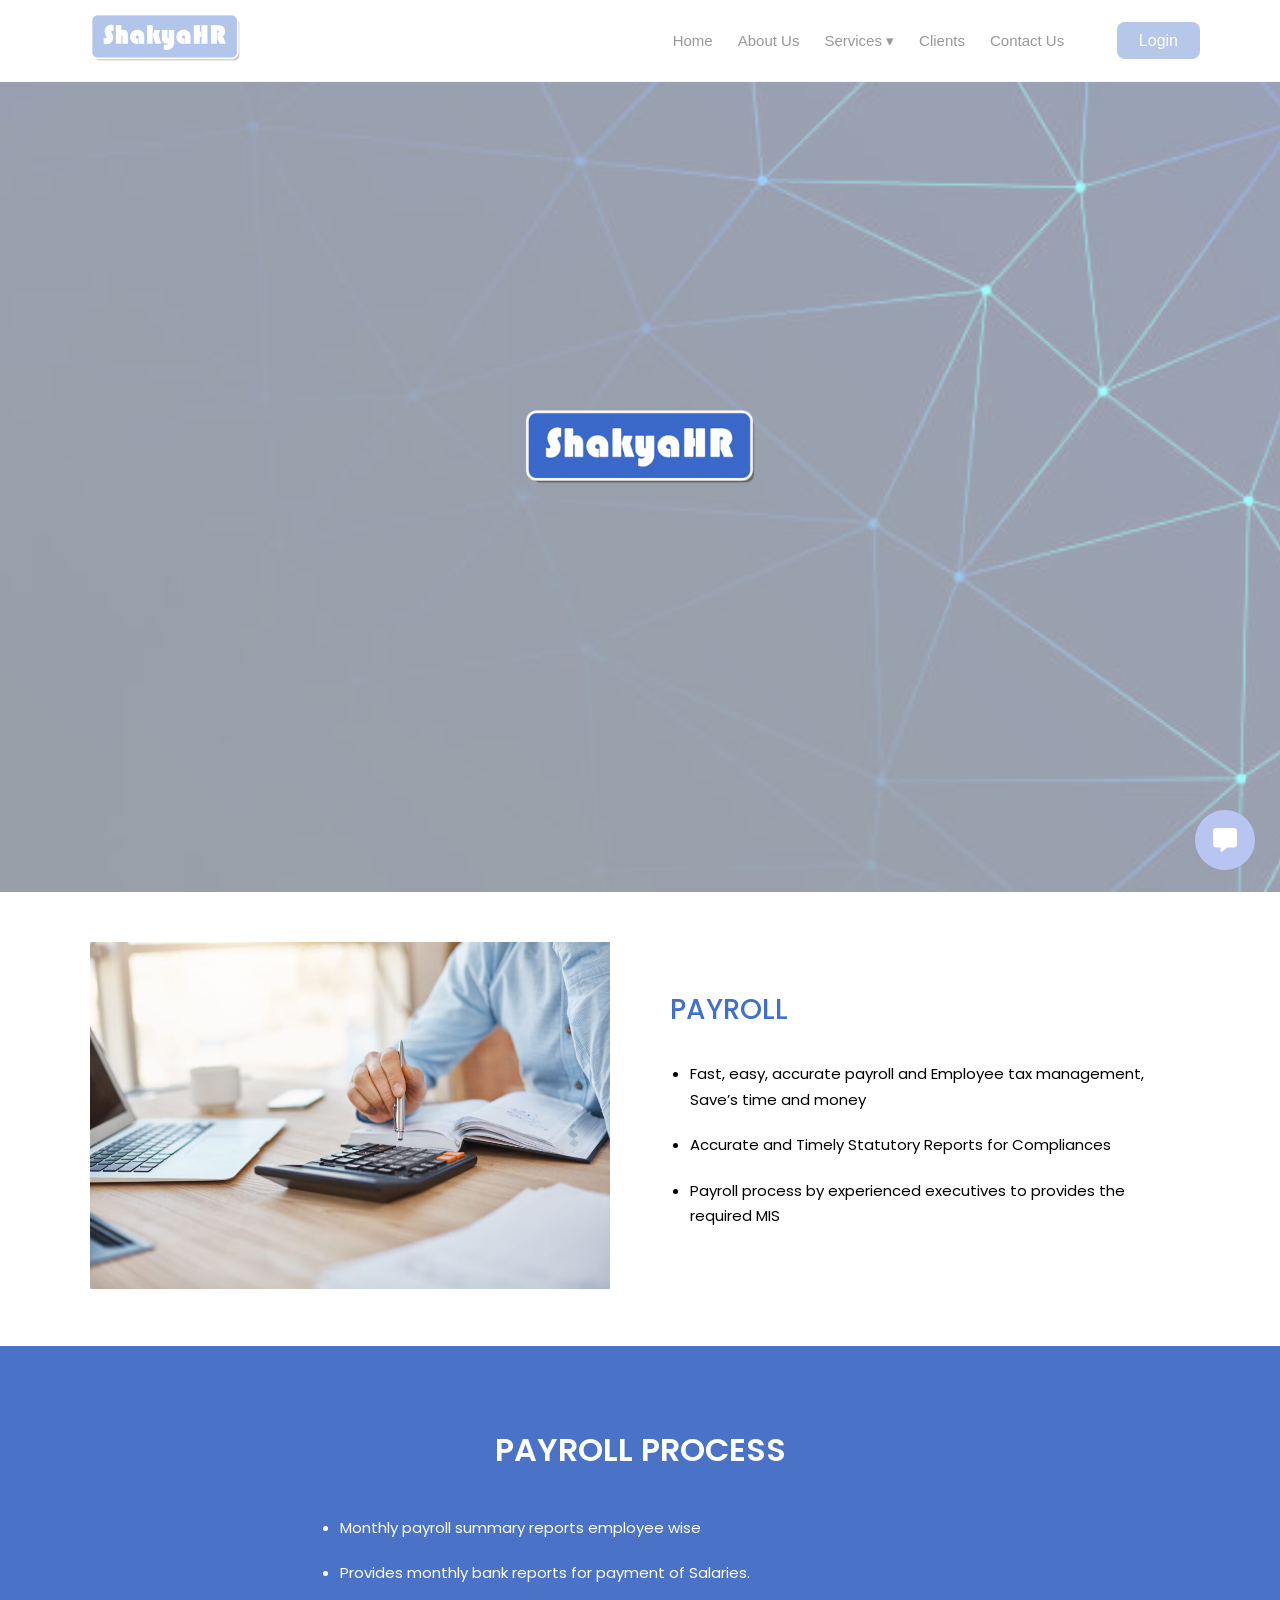
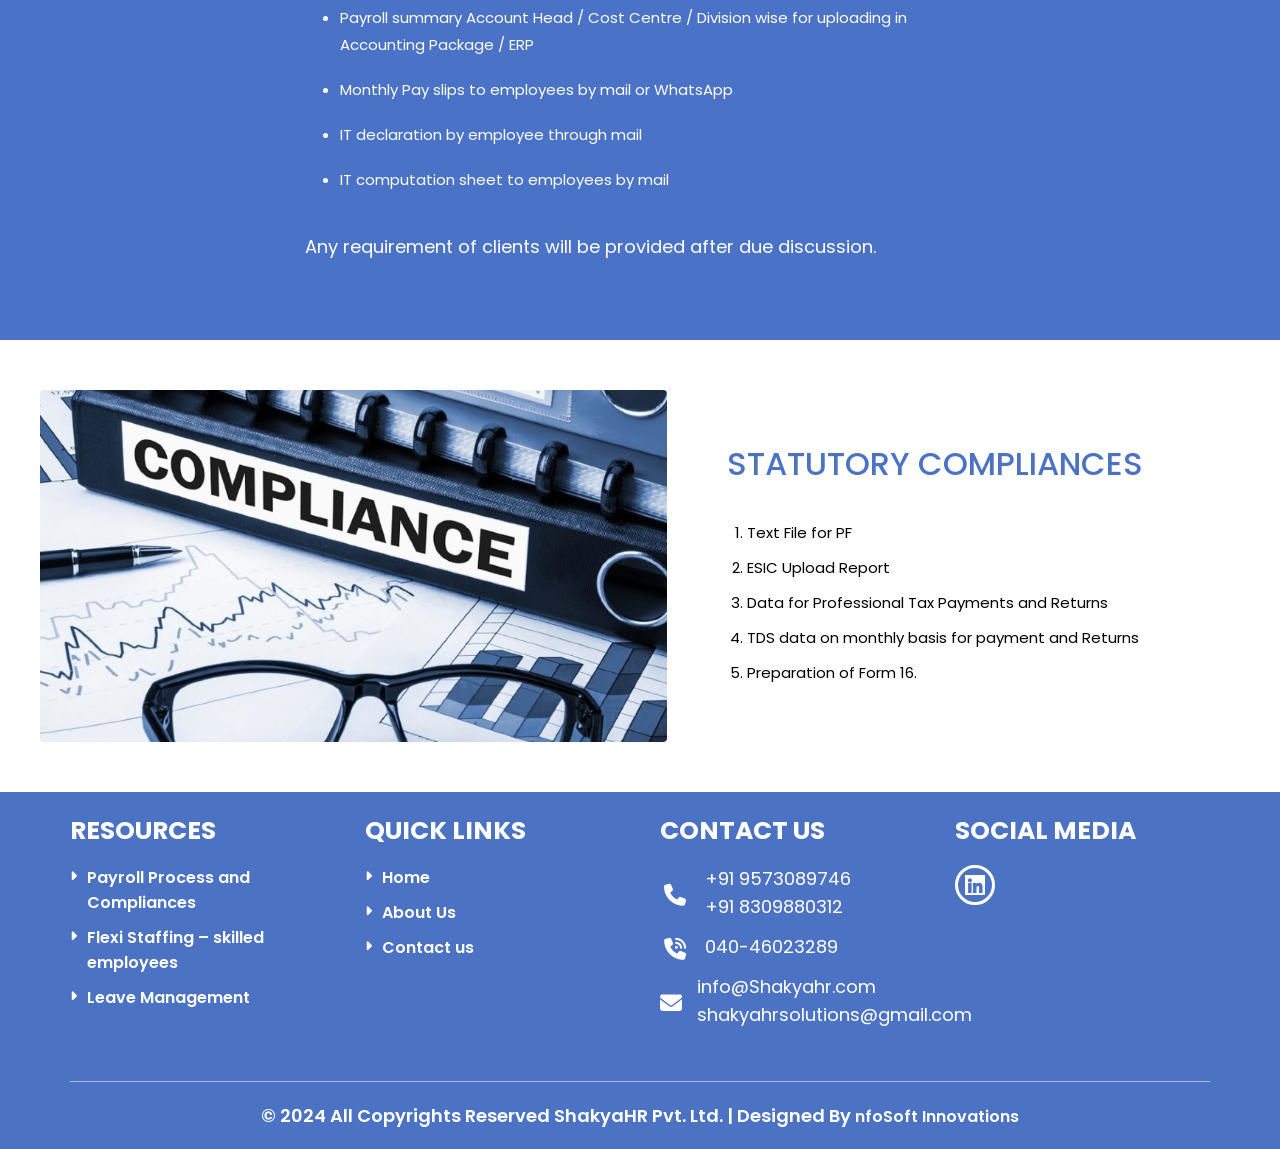
<file: payroll.html>
<!DOCTYPE html>
<html lang="en">
<head>
<meta charset="UTF-8">
<meta name="viewport" content="width=device-width, initial-scale=1.0">
<title>Payroll Prcess and Compliances &#8211; shakyaHR</title>
<link rel="stylesheet" href="css/payroll.css">
<link href="https://fonts.googleapis.com/css2?family=Poppins:wght@300;400;500;600;700&display=swap" rel="stylesheet">
<link rel="stylesheet" href="https://cdnjs.cloudflare.com/ajax/libs/font-awesome/6.5.0/css/all.min.css">
<link rel="icon" type="image/png" href="images/favicon.png">
</head>



<body>

  <div class="page-loader">

<div class="loader-logo">
<img src="images/logo.png">
</div>

<div class="loader-bars">
<span></span>
<span></span>
<span></span>

</div>

</div>

<script>

window.addEventListener("load",()=>{

setTimeout(()=>{

const loader=document.querySelector(".page-loader");

loader.style.opacity="0";

setTimeout(()=>{
loader.style.display="none";
},500);

},2200);

});

</script>


<nav class="navbar">

<div class="nav-container">

<div class="logo">
<a href="index.html">
<img src="images/logo.png" alt="logo">
</a>
</div>

<div class="menu-toggle">☰</div>

<ul class="nav-links">

<li><a  href="index.html">Home</a></li>

<li><a href="about.html">About Us</a></li>

<li class="services">

<a href="#">Services ▾</a>

<ul class="dropdown">

<li><a href="payroll.html">Payroll Process<br>and Compliances</a></li>

<li><a href="leave.html">Leave Management</a></li>

<li><a href="flexi.html">Flexi Staffing – Skilled<br>Employees</a></li>

</ul>

</li>

<li><a href="client.html">Clients</a></li>

<li><a href="contact.html">Contact Us</a></li>

</ul>

<div class="login">
<a href="#">Login</a>
</div>

</div>

</nav>
<script>

const menuToggle = document.querySelector(".menu-toggle");
const navLinks = document.querySelector(".nav-links");

menuToggle.onclick = function(){

navLinks.classList.toggle("active");

if(navLinks.classList.contains("active")){
menuToggle.innerHTML="✕";
}else{
menuToggle.innerHTML="☰";
}

};

const serviceMenu = document.querySelector(".services > a");
const dropdown = document.querySelector(".dropdown");

serviceMenu.addEventListener("click", function(e){
e.preventDefault();

if(window.innerWidth <= 768){
dropdown.classList.toggle("show");
}
});
/* ACTIVE PAGE */

const links = document.querySelectorAll(".nav-links a");

const currentPage = window.location.pathname.split("/").pop();

links.forEach(link => {

const linkPage = link.getAttribute("href");

if(linkPage === currentPage){
link.classList.add("active");
}

});

</script>











<section class="hero">
  <img src="images/banner.png" alt="Hero Image">
</section>









<section class="payroll-section">

<div class="payroll-container">

<!-- LEFT IMAGE -->

<div class="payroll-image animate-left">

<img src="images/payroll.png" alt="Payroll">

</div>

<!-- RIGHT CONTENT -->

<div class="payroll-content animate-right">

<h2>PAYROLL</h2>

<ul>

<li>
Fast, easy, accurate payroll and Employee tax management,
Save’s time and money
</li>

<li>
Accurate and Timely Statutory Reports for Compliances
</li>

<li>
Payroll process by experienced executives to provides
the required MIS
</li>

</ul>

</div>

</div>

</section>






<section class="payroll-process">

<div class="process-container">

<h2 class="process-title drop-animate">
PAYROLL PROCESS
</h2>

<div class="process-content zoom-animate">

<ul>

<li>Monthly payroll summary reports employee wise</li>

<li>Provides monthly bank reports for payment of Salaries.</li>

<li>
Payroll summary Account Head / Cost Centre / Division wise
for uploading in Accounting Package / ERP
</li>

<li>Monthly Pay slips to employees by mail or WhatsApp</li>

<li>IT declaration by employee through mail</li>

<li>IT computation sheet to employees by mail</li>

</ul>

<p class="note">
Any requirement of clients will be provided after due discussion.
</p>

</div>

</div>

</section>

<script>

const elements = document.querySelectorAll('.drop-animate, .zoom-animate');

window.addEventListener('scroll', () => {

elements.forEach(el => {

const top = el.getBoundingClientRect().top;
const screen = window.innerHeight;

if(top < screen - 100){
el.classList.add('show');
}

});

});

</script>












<section class="compliance-section">

<div class="compliance-container">

<!-- LEFT IMAGE -->

<div class="compliance-image animate-left">
<img src="images/payroll2.png" alt="Statutory Compliances">
</div>

<!-- RIGHT CONTENT -->

<div class="compliance-content animate-right">

<h2>STATUTORY COMPLIANCES</h2>

<ol>

<li>Text File for PF</li>

<li>ESIC Upload Report</li>

<li>Data for Professional Tax Payments and Returns</li>

<li>TDS data on monthly basis for payment and Returns</li>

<li>Preparation of Form 16.</li>

</ol>

</div>

</div>

</section>



<script>

const items = document.querySelectorAll(
'.animate-left, .animate-right, .left-animate, .right-animate, .drop-animate, .zoom-animate'
);

function reveal(){

items.forEach(el => {

const top = el.getBoundingClientRect().top;
const screen = window.innerHeight;

if(top < screen - 100){
el.classList.add('show');
}

});

}

window.addEventListener('scroll', reveal);
reveal();

</script>














<footer class="footer">

<div class="footer-container">

<!-- RESOURCES -->

<div class="footer-col">

<h3>RESOURCES</h3>

<ul>

<li>
<i class="fa-solid fa-caret-right"></i>
<a href="payroll.html">Payroll Process and <br>Compliances</a>
</li>

<li>
<i class="fa-solid fa-caret-right"></i>
<a href="flexi.html">Flexi Staffing – skilled <br>employees</a>
</li>

<li>
<i class="fa-solid fa-caret-right"></i>
<a href="leave.html">Leave Management</a>
</li>

</ul>

</div>


<!-- QUICK LINKS -->

<div class="footer-col">

<h3>QUICK LINKS</h3>

<ul>

<li>
<i class="fa-solid fa-caret-right"></i>
<a href="index.html">Home</a>
</li>

<li>
<i class="fa-solid fa-caret-right"></i>
<a href="about.html">About Us</a>
</li>

<li>
<i class="fa-solid fa-caret-right"></i>
<a href="contact.html">Contact us</a>
</li>

</ul>

</div>


<!-- CONTACT -->

<div class="footer-col contact">

<h3>CONTACT US</h3>

<div class="contact-row">
<i class="fa-solid fa-phone"></i>

<div>
<p>+91 9573089746</p>
<p>+91 8309880312</p>
</div>

</div>

<div class="contact-row">
<i class="fa-solid fa-phone-volume"></i>
<p>040-46023289</p>
</div>

<div class="contact-row">
<i class="fa-solid fa-envelope"></i>

<div>
<p>info@Shakyahr.com</p>
<p>shakyahrsolutions@gmail.com</p>
</div>

</div>

</div>


<!-- SOCIAL -->

<div class="footer-col social">

<h3>SOCIAL MEDIA</h3>

<a href="https://www.linkedin.com/company/shakya-hr-solutions-private-limited/" 
class="linkedin" 
target="_blank">

<span class="icon-bg">
<i class="fa-brands fa-linkedin-in"></i>
</span>

</a>

</div>

</div>


<div class="footer-bottom">

<p>
© 2024 All Copyrights Reserved ShakyaHR Pvt. Ltd. |
Designed By
<a href="https://nfosoft.com" target="_blank">nfoSoft Innovations</a>
</p>

</div>

</footer>



<script>

window.addEventListener("scroll",()=>{

const cols=document.querySelectorAll(".footer-col");

cols.forEach(col=>{

const pos=col.getBoundingClientRect().top;
const screen=window.innerHeight;

if(pos<screen-100){

col.classList.add("show");

}

});

});

</script>








<div class="floating-contact">

  <!-- PHONE -->
  <a href="tel:+918309880312" class="float-btn phone">
    <i class="fa-solid fa-phone"></i>
    <span class="tooltip">Phone</span>
  </a>

  <!-- WHATSAPP -->
  <a href="https://wa.me/918309880312" target="_blank" class="float-btn whatsapp">
    <i class="fa-brands fa-whatsapp"></i>
    <span class="tooltip">WhatsApp</span>
  </a>

  <!-- MAIN BUTTON -->
  <div class="float-btn main-btn" onclick="toggleContact()">
    <i id="mainIcon" class="fa-solid fa-message"></i>
    <span class="tooltip">Message</span>
  </div>

</div>



<script>
  function toggleContact(){

const container = document.querySelector(".floating-contact");
const icon = document.getElementById("mainIcon");
const tooltip = document.querySelector(".main-btn .tooltip");

container.classList.toggle("active");

/* CHANGE ICON */

if(container.classList.contains("active")){
icon.classList.remove("fa-comment");
icon.classList.add("fa-xmark");
tooltip.innerText="Hide";
}else{
icon.classList.remove("fa-xmark");
icon.classList.add("fa-comment");
tooltip.innerText="Message";
}

}
</script>
</file>
<file: css/index.css>
*{
margin:0;
padding:0;
box-sizing:border-box;

}
/* OVERLAY */

.page-loader{
position:fixed;
top:0;
left:0;
width:100%;
height:100%;
background:rgba(255,255,255,0.6);
display:flex;
justify-content:center;
align-items:center;
z-index:9999;
overflow:hidden;
}

/* LOGO */

.loader-logo img{
width:230px;
animation:logoBlink .6s ease-in-out 2;
}

/* BLINK */

@keyframes logoBlink{

0%{opacity:1}

50%{opacity:.3}

100%{opacity:1}

}

/* BARS CONTAINER */

.loader-bars{
position:absolute;
top:0;
right:0;
width:100%;
height:100%;
pointer-events:none;
}

/* BARS */

.loader-bars span{
position:absolute;
top:0;
right:-25%;
width:25%;
height:100%;
background:rgba(255,255,255,0.35);

transform:translateX(0);

/* DELAY AFTER BLINK */

animation:slideBars .8s linear forwards;

animation-delay:1.2s;
}

/* STAGGER */

.loader-bars span:nth-child(2){
animation-delay:1.3s;
}

.loader-bars span:nth-child(3){
animation-delay:1.4s;
}

.loader-bars span:nth-child(4){
animation-delay:1.5s;
}

/* RIGHT → LEFT */

@keyframes slideBars{

0%{
transform:translateX(0);
}

100%{
transform:translateX(-500%);
}

}



/* NAVBAR */

.navbar{
width:100%;
background:#fff;
border-bottom:1px solid #eee;
}

.nav-container{
max-width:1200px;
margin:auto;
display:flex;
align-items:center;
padding:12px 20px;
}

/* LOGO */

.logo img{
height:50px;
margin-left:30px;
}

/* MENU TOGGLE */

.menu-toggle{
display:none;
font-size:28px;
cursor:pointer;
margin-left:auto;
}

/* NAV LINKS */

.nav-links{
display:flex;
list-style:none;
flex:1;
justify-content:center;
gap:25px;
align-items:center;
margin-left:380px;
}

.nav-links li{
position:relative;
}

.nav-links a{
text-decoration:none;
color:black;
font-family:"Segoe UI Semibold","Segoe UI",sans-serif;
font-size:15px;
}

/* HOVER LINE */

.nav-links a::after{
content:"";
position:absolute;
height:2px;
width:0;
background:#3f6ad8;
left:0;
bottom:-6px;
transition:.3s;
}

.nav-links a:hover::after{
width:100%;
}

.nav-links a:hover{
color:#3f6ad8;
}
.nav-links a:hover{
color:#3f6ad8;
}

/* ACTIVE MENU */

.nav-links a.active{
color:#3f6ad8;
}

.nav-links a.active::after{
width:100%;
}

/* LOGIN */

.login{
margin-left:auto;
}

.login a{
background:#4a73c9;
color:#fff;
padding:10px 22px;
border-radius:8px;
font-family:"Segoe UI Semibold","Segoe UI",sans-serif;
text-decoration:none;
margin-right:20px;
}

/* ARROW */

.arrow{
font-size:10px;
margin-left:4px;
}

/* DROPDOWN */

.dropdown{
position:absolute;
top:40px;
left:0;
width:200px;
background:#fff;
list-style:none;
padding:18px;
border-radius:2px;
box-shadow:0 6px 18px rgba(0,0,0,.08);
border-top:3px solid #3f6ad8;

opacity:0;
visibility:hidden;
transition:0.3s;
}

.dropdown li{
margin-bottom:14px;
}

.dropdown li:last-child{
margin-bottom:0;
}

.dropdown a{
font-size:14px;
color:#444;
display:block;
}

/* HOVER */

.services:hover .dropdown{
opacity:1;
visibility:visible;
}

/* REMOVE BLUE LINE FROM DROPDOWN LINKS */

.dropdown a::after{
display:none;
}

/* GREY HOVER BOX FOR DROPDOWN */

.dropdown a{
padding:6px 10px;
border-radius:1px;
}

.dropdown a:hover{
background:#e9e9e9;
color:#000;
}
/* MOBILE */
@media(max-width:768px){

/* NAVBAR */
/* MOBILE HEADER */

.nav-container{
display:flex;
align-items:center;
justify-content:space-between;
padding:10px 15px;
}

/* LOGO */

.logo img{
height:40px;
margin-left:0;
}

/* MENU ICON */

.menu-toggle{
display:block;
font-size:24px;
cursor:pointer;
margin:0 10px;
}

/* LOGIN */

.login{
margin:0;
}

.login a{
padding:7px 16px;
font-size:14px;
}
/* MENU ICON */

.menu-toggle{
display:block;
font-size:24px;
cursor:pointer;
margin-left:5px;
}

/* MOBILE MENU */

.nav-links{
position:fixed;
top:60px;
left:0;
width:100%;
background:#fff;
flex-direction:column;
display:none;
margin-left:0;
list-style:none;
z-index:999;
}

/* MENU OPEN */

.nav-links.active{
display:flex;
}

/* MENU ITEMS */

.nav-links li{
width:100%;
border-bottom:1px solid #eee;
}

.nav-links a{
display:block;
padding:15px 18px;
width:100%;
}

/* DROPDOWN */
.dropdown{
position:static;
width:100%;
display:none;
background:#f9f9f9;
border:none;
box-shadow:none;
opacity:1;
visibility:visible;
}

.dropdown.show{
display:block;
opacity:1;
visibility:visible;
}

.dropdown a{
padding-left:35px;
}

/* DISABLE DESKTOP HOVER */


}

/* DESKTOP HOVER ONLY */
@media(min-width:769px){
.services:hover .dropdown{
opacity:1;
visibility:visible;
}
}





/* HERO IMAGE */

.hero{
width:100%;
height:90vh;
overflow:hidden;
}

.hero img{
width:100%;
height:100%;
object-fit:cover;
display:block;
}

/* MOBILE */

@media (max-width:768px){

.hero{
height:60vh;
}

.hero img{
width:100%;
height:100%;
object-fit:cover;
}

}








.about{
background:white;
padding:50px 20px;
}

.about,
.about * {
font-family:"Poppins",sans-serif;
}

.about-container{
max-width:1200px;
margin:auto;
display:flex;
align-items:center;
justify-content:space-between;
gap:60px;
}

/* TEXT SIDE */

.about-text{
flex:1;
opacity:0;
transform:translateX(-60px);
transition:1s;
}

.about-text.show{
opacity:1;
transform:translateX(0);
}

/* HEADING */

.about-title{
font-size:40px;
font-weight:700;
color:rgb(64, 111, 207);
margin-bottom:30px;
opacity:0;
transform:translateY(-50px);
transition:1s;
margin-left: 130px;
}

.about-title.show{
opacity:1;
transform:translateY(0);
}

/* PARAGRAPH */

.about-text p{
font-size:15px;
line-height:1.5;
color:black;
margin-bottom:25px;
max-width:600px;
font-weight: 400;
text-align: justify;
}

/* BUTTON */

.about-btn{
display:inline-block;
margin-top:20px;
background:#4a6fbe;
color:#fff;
padding:10px 14px;
border-radius:2px;
text-decoration:none;
font-size:20px;
transition:0.3s;
margin-left: 140px;
}

.about-btn:hover{
background:#3556a8;
}

/* IMAGE */

.about-img{
flex:1;
opacity:0;
transform:translateX(80px);
transition:1s;
}

.about-img.show{
opacity:1;
transform:translateX(0);
}

.about-img img{
width:100%;
border-radius:20px;
display:block;
}

/* MOBILE */
@media(max-width:768px){

.about{
padding:40px 20px;
}

/* CONTAINER */

.about-container{
flex-direction:column;
gap:30px;
}

/* TITLE */

.about-title{
font-size:30px;
margin-left:0;
text-align:left;
margin-bottom:20px;
}

/* TEXT */

.about-text{
transform:none;
}

.about-text p{
font-size:16px;
line-height:1.7;
margin-bottom:18px;
max-width:100%;
}

/* BUTTON */

.about-btn{
margin-left:0;
margin-top:15px;
font-size:16px;
padding:10px 16px;
}

/* IMAGE */

.about-img{
margin-top:25px;
transform:none;
}

.about-img img{
width:100%;
border-radius:15px;
}

}




/* SERVICES SECTION */

.serve{
padding:50px 20px;
background:#eaf3fa;
text-align:center;
}
.serve,
.serve * {
font-family:"Poppins",sans-serif;
}


/* TITLE */

.services-title{
font-size:48px;
color:rgb(64,111,207);
margin-bottom:40px;
opacity:0;
transform:translateY(-60px);
transition:1s;
}

.services-title.show{
opacity:1;
transform:translateY(0);
}

/* CONTAINER */
.services-container{
max-width:1200px;
margin:auto;
display:flex;
justify-content:center;
gap:40px;
align-items:stretch;   /* cards same height */
}

/* CARD */

.service-card{
background:white;
padding:40px 35px;
border-radius:25px;
width:450px;          /* all cards same width */
min-height:330px;     /* same height */
box-shadow:0 10px 25px rgba(0,0,0,0.12);
opacity:0;
transition:1s;
display:flex;
flex-direction:column;
justify-content:space-between;
}

/* ICON */

.service-card i{
font-size:60px;
color:rgb(64,111,207);
margin-bottom:20px;
}

/* HEADING */

.service-card h3{
font-size:18px;
margin-bottom:15px;
font-weight: 500;
}
/* TEXT */

.service-card p{
font-size:13px;
color:rgb(122, 122, 122);
margin-bottom:25px;
font-weight: 500;
line-height:1.6;
}

/* BUTTON */

/* BUTTON */

.service-card a{
display:inline-block;
padding:6px 18px;
border:2px solid rgb(64,111,207);
color:rgb(64,111,207);
border-radius:6px;
text-decoration:none;
font-size:14px;
white-space:nowrap;
transition:0.3s;

align-self:center;   /* button center */
margin-top:auto;     /* button middle-bottom position */
}

.service-card a:hover{
background:rgb(64,111,207);
color:white;
}
/* ANIMATION START POSITION */

.card1{
transform:translateX(-80px);
}

.card2{
transform:translateY(80px);
}

.card3{
transform:translateX(80px);
}

/* SHOW */

.service-card.show{
opacity:1;
transform:translate(0);
}

/* MOBILE */

@media(max-width:768px){

/* CONTAINER */

.services-container{
flex-direction:column;
gap:20px;
padding:0 10px;
}

/* CARD SIZE */

.service-card{
width:100%;
min-height:auto;
padding:25px 20px;
border-radius:18px;
}

/* ICON */

.service-card i{
font-size:40px;
margin-bottom:15px;
}

/* TITLE */

.services-title{
font-size:32px;
margin-bottom:30px;
}

/* HEADING */

.service-card h3{
font-size:16px;
margin-bottom:10px;
white-space:normal;
}

/* TEXT */

.service-card p{
font-size:13px;
margin-bottom:18px;
line-height:1.5;
}

/* BUTTON */

.service-card a{
font-size:13px;
padding:6px 14px;
}

}










.clients{
background:white;
padding:40px 20px;
text-align:center;

overflow:hidden;
}
.clients,
.clients * {
font-family:"Poppins",sans-serif;
}
/* HEADING */
.clients-title{
font-size:38px;
color:rgb(64,111,207);
margin-bottom:30px;

opacity:0;
transform:translateY(-60px);
transition:1s;
}

.clients-title.show{
opacity:1;
transform:translateY(0);
}

/* SLIDER */

.slider-wrapper{
max-width:1200px;
margin:auto;
overflow:hidden;
position:relative;
}

.clients-track{
display:flex;
transition:0.6s;
gap:1px;
}

/* CARDS */

.clients-track img{
width:25%;
padding:25px;
object-fit:contain;
}

/* ARROWS */

.arrow{
position:absolute;
top:50%;
transform:translateY(-50%);
border:none;
background:none;
font-size:36px;
color:rgb(64,111,207);
cursor:pointer;
z-index:10;
}

.left{ left:0; }
.right{ right:0; }

/* BUTTON */

.clients-btn{
display:inline-block;
margin-top:40px;
background:rgb(64,111,207);
color:white;
padding:12px 30px;
border-radius:6px;
text-decoration:none;
font-size:18px;

opacity:0;
transform:translateY(60px);
transition:1s;
}

.clients-btn.show{
opacity:1;
transform:translateY(0);
}
/* MOBILE */
@media(max-width:768px){

/* ONE IMAGE PER SLIDE */

.clients-track img{
width:100%;
flex:0 0 100%;
padding:20px;
}

/* ARROW SIZE */

.arrow{
font-size:28px;
}

}








.footer{
background:#4c73c3;
color:white;
padding:20px 70px 20px;

}
.footer,
.footer * {
font-family:"Poppins",sans-serif;
}
.footer-container{
max-width:1200px;
margin:auto;
display:flex;
justify-content:space-between;
gap:40px;
flex-wrap:wrap;
}

.footer-col{
flex:1;
min-width:220px;
}
/* HEADINGS */

.footer-col h3{
font-size:25px;
margin-bottom:15px;

opacity:0;
transform:scale(0.7);
transition:0.8s;
}

.footer-col.show h3{
opacity:1;
transform:scale(1);
}

/* LIST */

.footer-col ul{
list-style:none;
}

.footer-col li{
margin-bottom:10px;
display:flex;
gap:10px;
align-items:flex-start;

opacity:0;
transform:translateY(30px);
transition:0.6s;
}

.footer-col.show li{
opacity:1;
transform:translateY(0);
}

.footer-col i{
font-size:14px;
margin-top:4px;
font-weight: 600;
}

.footer a{
color:white;
text-decoration:none;
font-size:16px;
font-weight: 600;
}


/* CONTACT */

.contact-row{
display:flex;
gap:15px;
align-items:center;
margin-bottom:12px;

opacity:0;
transform:translateY(30px);
transition:0.6s;
}

.contact.show .contact-row{
opacity:1;
transform:translateY(0);
}

.contact-row i{
font-size:22px;
width:30px;
text-align:center;
}

.contact-row p{
margin:0;
font-size:18px;
line-height:28px;
}


/* LINKEDIN */

.linkedin{
display:flex;
align-items:center;
justify-content:center;
width:60px;
height:60px;
border-radius:50%;
border:2px solid white;
font-size:26px;

opacity:0;
transform:translateX(40px);
transition:0.8s;
}

.social.show .linkedin{
opacity:1;
transform:translateX(0);
}


.linkedin{
width:40px;
height:40px;

border:3px solid white;
border-radius:50%;

display:flex;
align-items:center;
justify-content:center;

text-decoration:none;
}

/* small white bg */

.icon-bg{
width:20px;
height:20px;

background:white;
;

display:flex;
align-items:center;
justify-content:center;
}

/* icon */

.icon-bg i{
font-size:16px;
color:#4c73c3;
}

/* FOOTER BOTTOM */

.footer-bottom{
width:100%;
border-top:1px solid rgba(255,255,255,0.5);
margin-top:40px;
padding-top:20px;
text-align:center;
font-size:18px;
font-weight: 600;
}



/* MOBILE */

@media(max-width:768px){

/* FOOTER PADDING */

.footer{
padding:20px 25px;
}

/* CONTAINER */

.footer-container{
flex-direction:column;
gap:25px;
}

/* FOOTER COLUMN */

.footer-col{
text-align:left;
}

/* HEADINGS */

.footer-col h3{
font-size:22px;
margin-bottom:10px;
}

/* LINKS */

.footer a{
font-size:14px;
}

/* LIST ITEMS */

.footer-col li{
margin-bottom:8px;
font-size:14px;
}

/* ICON */

.footer-col i{
font-size:12px;
}

/* CONTACT TEXT */

.contact-row p{
font-size:14px;
line-height:22px;
}

/* CONTACT ICON */

.contact-row i{
font-size:18px;
}

/* SOCIAL ICON */

.linkedin{
width:35px;
height:35px;
}

.icon-bg{
width:16px;
height:16px;
}

.icon-bg i{
font-size:12px;
}

/* COPYRIGHT */

.footer-bottom{
font-size:10px;
line-height:22px;
padding-top:15px;
}

/* FORCE 2 LINES */

.footer-bottom p{
max-width:280px;
margin:auto;
}

}








/* CONTAINER */

.floating-contact{
position:fixed;
right:25px;
bottom:30px;
display:flex;
flex-direction:column;
align-items:center;
gap:12px;
z-index:999;
}

/* BUTTON */

.float-btn{
width:60px;
height:60px;
border-radius:50%;
display:flex;
align-items:center;
justify-content:center;
color:white;
font-size:24px;
cursor:pointer;
position:relative;
text-decoration:none;
box-shadow:0 6px 14px rgba(0,0,0,0.2);
}

/* COLORS */

.main-btn{
background:#4f6edc;
}

.phone{
background:#19c37d;
}

.whatsapp{
background:#25D366;
}

/* HIDDEN STATE */

.phone,
.whatsapp{
opacity:0;
transform:translateY(20px);
pointer-events:none;
transition:0.3s;
}

/* SHOW */

.floating-contact.active .phone,
.floating-contact.active .whatsapp{
opacity:1;
transform:translateY(0);
pointer-events:auto;
}

/* TOOLTIP */

.tooltip{
position:absolute;
right:70px;
background:white;
color:#333;
padding:6px 14px;
border-radius:14px;
font-size:14px;
white-space:nowrap;
opacity:0;
transition:0.2s;
}

/* SPEECH TRIANGLE */

.tooltip::after{
content:"";
position:absolute;
right:-6px;
top:50%;
transform:translateY(-50%);
border-width:6px;
border-style:solid;
border-color:transparent transparent transparent white;
}

/* HOVER */

.float-btn:hover .tooltip{
opacity:1;
}

/* MOBILE */

@media(max-width:768px){

.tooltip{
display:none;
}

.float-btn{
width:55px;
height:55px;
font-size:22px;
}

}
</file>
<file: css/about.css>
/* GLOBAL FONT */

*{
margin:0;
padding:0;
box-sizing:border-box;

}
*{
margin:0;
padding:0;
box-sizing:border-box;

}
/* OVERLAY */

.page-loader{
position:fixed;
top:0;
left:0;
width:100%;
height:100%;
background:rgba(255,255,255,0.6);
display:flex;
justify-content:center;
align-items:center;
z-index:9999;
overflow:hidden;
}

/* LOGO */

.loader-logo img{
width:230px;
animation:logoBlink .6s ease-in-out 2;
}

/* BLINK */

@keyframes logoBlink{

0%{opacity:1}

50%{opacity:.3}

100%{opacity:1}

}

/* BARS CONTAINER */

.loader-bars{
position:absolute;
top:0;
right:0;
width:100%;
height:100%;
pointer-events:none;
}

/* BARS */

.loader-bars span{
position:absolute;
top:0;
right:-25%;
width:25%;
height:100%;
background:rgba(255,255,255,0.35);

transform:translateX(0);

/* DELAY AFTER BLINK */

animation:slideBars .8s linear forwards;

animation-delay:1.2s;
}

/* STAGGER */

.loader-bars span:nth-child(2){
animation-delay:1.3s;
}

.loader-bars span:nth-child(3){
animation-delay:1.4s;
}

.loader-bars span:nth-child(4){
animation-delay:1.5s;
}

/* RIGHT → LEFT */

@keyframes slideBars{

0%{
transform:translateX(0);
}

100%{
transform:translateX(-500%);
}

}






/* NAVBAR */

.navbar{
width:100%;
background:#fff;
border-bottom:1px solid #eee;
}

.nav-container{
max-width:1200px;
margin:auto;
display:flex;
align-items:center;
padding:12px 20px;
}

/* LOGO */

.logo img{
height:50px;
margin-left:30px;
}

/* MENU TOGGLE */

.menu-toggle{
display:none;
font-size:28px;
cursor:pointer;
margin-left:auto;
}

/* NAV LINKS */

.nav-links{
display:flex;
list-style:none;
flex:1;
justify-content:center;
gap:25px;
align-items:center;
margin-left:380px;
}

.nav-links li{
position:relative;
}

.nav-links a{
text-decoration:none;
color:black;
font-family:"Segoe UI Semibold","Segoe UI",sans-serif;
font-size:15px;
}

/* HOVER LINE */

.nav-links a::after{
content:"";
position:absolute;
height:2px;
width:0;
background:#3f6ad8;
left:0;
bottom:-6px;
transition:.3s;
}

.nav-links a:hover::after{
width:100%;
}

.nav-links a:hover{
color:#3f6ad8;
}
.nav-links a:hover{
color:#3f6ad8;
}

/* ACTIVE MENU */

.nav-links a.active{
color:#3f6ad8;
}

.nav-links a.active::after{
width:100%;
}

/* LOGIN */

.login{
margin-left:auto;
}

.login a{
background:#4a73c9;
color:#fff;
padding:10px 22px;
border-radius:8px;
font-family:"Segoe UI Semibold","Segoe UI",sans-serif;
text-decoration:none;
margin-right:20px;
}

/* ARROW */

.arrow{
font-size:10px;
margin-left:4px;
}

/* DROPDOWN */

.dropdown{
position:absolute;
top:40px;
left:0;
width:200px;
background:#fff;
list-style:none;
padding:18px;
border-radius:2px;
box-shadow:0 6px 18px rgba(0,0,0,.08);
border-top:3px solid #3f6ad8;

opacity:0;
visibility:hidden;
transition:0.3s;
}

.dropdown li{
margin-bottom:14px;
}

.dropdown li:last-child{
margin-bottom:0;
}

.dropdown a{
font-size:14px;
color:#444;
display:block;
}

/* HOVER */

.services:hover .dropdown{
opacity:1;
visibility:visible;
}

/* REMOVE BLUE LINE FROM DROPDOWN LINKS */

.dropdown a::after{
display:none;
}

/* GREY HOVER BOX FOR DROPDOWN */

.dropdown a{
padding:6px 10px;
border-radius:1px;
}

.dropdown a:hover{
background:#e9e9e9;
color:#000;
}
/* MOBILE */
@media(max-width:768px){

/* NAVBAR */
/* MOBILE HEADER */

.nav-container{
display:flex;
align-items:center;
justify-content:space-between;
padding:10px 15px;
}

/* LOGO */

.logo img{
height:40px;
margin-left:0;
}

/* MENU ICON */

.menu-toggle{
display:block;
font-size:24px;
cursor:pointer;
margin:0 10px;
}

/* LOGIN */

.login{
margin:0;
}

.login a{
padding:7px 16px;
font-size:14px;
}
/* MENU ICON */

.menu-toggle{
display:block;
font-size:24px;
cursor:pointer;
margin-left:5px;
}

/* MOBILE MENU */

.nav-links{
position:fixed;
top:60px;
left:0;
width:100%;
background:#fff;
flex-direction:column;
display:none;
margin-left:0;
list-style:none;
z-index:999;
}

/* MENU OPEN */

.nav-links.active{
display:flex;
}

/* MENU ITEMS */

.nav-links li{
width:100%;
border-bottom:1px solid #eee;
}

.nav-links a{
display:block;
padding:15px 18px;
width:100%;
}

/* DROPDOWN */
.dropdown{
position:static;
width:100%;
display:none;
background:#f9f9f9;
border:none;
box-shadow:none;
opacity:1;
visibility:visible;
}

.dropdown.show{
display:block;
opacity:1;
visibility:visible;
}

.dropdown a{
padding-left:35px;
}

/* DISABLE DESKTOP HOVER */


}

/* DESKTOP HOVER ONLY */
@media(min-width:769px){
.services:hover .dropdown{
opacity:1;
visibility:visible;
}
}





/* HERO IMAGE */

.hero{
width:100%;
height:90vh;
overflow:hidden;
}

.hero img{
width:100%;
height:100%;
object-fit:cover;
display:block;
}

/* MOBILE */

@media (max-width:768px){

.hero{
height:60vh;
}

.hero img{
width:100%;
height:100%;
object-fit:cover;
}

}







/* ABOUT SECTION */

.about-section{
background:white;
padding:50px 70px;
font-family:"Poppins",sans-serif;

}
.about-container{
max-width:1200px;
margin:auto;
display:flex;
align-items:center;
justify-content:space-between;
gap:60px;
}

/* LEFT TEXT */

.about-text{
flex:1;
opacity:0;
transform:translateX(-80px);
transition:1s;
}

.about-text.show{
opacity:1;
transform:translateX(0);
}

/* HEADING */

.about-title{
font-size:30px;
color:rgb(64,111,207);
margin-bottom:30px;
font-weight:700;
}

/* PARAGRAPH */

.about-text p{
font-size:15px;
line-height:1.8;
margin-bottom:25px;
color:black;

text-align:justify;
}

/* RIGHT IMAGE */

.about-image{
flex:1;
opacity:0;
transform:translateX(80px);
transition:1s;
}

.about-image.show{
opacity:1;
transform:translateX(0);
}

.about-image img{
width:100%;
max-width:500px;
display:block;
margin:auto;
}

/* MOBILE */

@media(max-width:768px){

.about-container{
flex-direction:column;
text-align:left;
}

.about-text p{
font-size:16px;
}

}










.footer{
background:#4c73c3;
color:white;
padding:20px 70px 20px;

}
.footer,
.footer * {
font-family:"Poppins",sans-serif;
}
.footer-container{
max-width:1200px;
margin:auto;
display:flex;
justify-content:space-between;
gap:40px;
flex-wrap:wrap;
}

.footer-col{
flex:1;
min-width:220px;
}

/* HEADINGS */

.footer-col h3{
font-size:25px;
margin-bottom:15px;

opacity:0;
transform:scale(0.7);
transition:0.8s;
}

.footer-col.show h3{
opacity:1;
transform:scale(1);
}

/* LIST */

.footer-col ul{
list-style:none;
}

.footer-col li{
margin-bottom:10px;
display:flex;
gap:10px;
align-items:flex-start;

opacity:0;
transform:translateY(30px);
transition:0.6s;
}

.footer-col.show li{
opacity:1;
transform:translateY(0);
}

.footer-col i{
font-size:14px;
margin-top:4px;
font-weight: 600;
}

.footer a{
color:white;
text-decoration:none;
font-size:16px;
font-weight: 600;
}


/* CONTACT */

.contact-row{
display:flex;
gap:15px;
align-items:center;
margin-bottom:12px;

opacity:0;
transform:translateY(30px);
transition:0.6s;
}

.contact.show .contact-row{
opacity:1;
transform:translateY(0);
}

.contact-row i{
font-size:22px;
width:30px;
text-align:center;
}

.contact-row p{
margin:0;
font-size:18px;
line-height:28px;
}


/* LINKEDIN */

.linkedin{
display:flex;
align-items:center;
justify-content:center;
width:60px;
height:60px;
border-radius:50%;
border:2px solid white;
font-size:26px;

opacity:0;
transform:translateX(40px);
transition:0.8s;
}

.social.show .linkedin{
opacity:1;
transform:translateX(0);
}


.linkedin{
width:40px;
height:40px;

border:3px solid white;
border-radius:50%;

display:flex;
align-items:center;
justify-content:center;

text-decoration:none;
}

/* small white bg */

.icon-bg{
width:20px;
height:20px;

background:white;
;

display:flex;
align-items:center;
justify-content:center;
}

/* icon */

.icon-bg i{
font-size:16px;
color:#4c73c3;
}

/* FOOTER BOTTOM */

.footer-bottom{
width:100%;
border-top:1px solid rgba(255,255,255,0.5);
margin-top:40px;
padding-top:20px;
text-align:center;
font-size:18px;
font-weight: 600;
}



/* MOBILE */

@media(max-width:768px){

/* FOOTER PADDING */

.footer{
padding:20px 25px;
}

/* CONTAINER */

.footer-container{
flex-direction:column;
gap:25px;
}

/* FOOTER COLUMN */

.footer-col{
text-align:left;
}

/* HEADINGS */

.footer-col h3{
font-size:22px;
margin-bottom:10px;
}

/* LINKS */

.footer a{
font-size:14px;
}

/* LIST ITEMS */

.footer-col li{
margin-bottom:8px;
font-size:14px;
}

/* ICON */

.footer-col i{
font-size:12px;
}

/* CONTACT TEXT */

.contact-row p{
font-size:14px;
line-height:22px;
}

/* CONTACT ICON */

.contact-row i{
font-size:18px;
}

/* SOCIAL ICON */

.linkedin{
width:35px;
height:35px;
}

.icon-bg{
width:16px;
height:16px;
}

.icon-bg i{
font-size:12px;
}

/* COPYRIGHT */

.footer-bottom{
font-size:10px;
line-height:22px;
padding-top:15px;
}

/* FORCE 2 LINES */

.footer-bottom p{
max-width:280px;
margin:auto;
}

}








/* CONTAINER */

.floating-contact{
position:fixed;
right:25px;
bottom:30px;
display:flex;
flex-direction:column;
align-items:center;
gap:12px;
z-index:999;
}

/* BUTTON */

.float-btn{
width:60px;
height:60px;
border-radius:50%;
display:flex;
align-items:center;
justify-content:center;
color:white;
font-size:24px;
cursor:pointer;
position:relative;
text-decoration:none;
box-shadow:0 6px 14px rgba(0,0,0,0.2);
}

/* COLORS */

.main-btn{
background:#4f6edc;
}

.phone{
background:#19c37d;
}

.whatsapp{
background:#25D366;
}

/* HIDDEN STATE */

.phone,
.whatsapp{
opacity:0;
transform:translateY(20px);
pointer-events:none;
transition:0.3s;
}

/* SHOW */

.floating-contact.active .phone,
.floating-contact.active .whatsapp{
opacity:1;
transform:translateY(0);
pointer-events:auto;
}

/* TOOLTIP */

.tooltip{
position:absolute;
right:70px;
background:white;
color:#333;
padding:6px 14px;
border-radius:14px;
font-size:14px;
white-space:nowrap;
opacity:0;
transition:0.2s;
}

/* SPEECH TRIANGLE */

.tooltip::after{
content:"";
position:absolute;
right:-6px;
top:50%;
transform:translateY(-50%);
border-width:6px;
border-style:solid;
border-color:transparent transparent transparent white;
}

/* HOVER */

.float-btn:hover .tooltip{
opacity:1;
}

/* MOBILE */

@media(max-width:768px){

.tooltip{
display:none;
}

.float-btn{
width:55px;
height:55px;
font-size:22px;
}

}
</file>
<file: css/flexi.css>
/* GLOBAL FONT */

*{
margin:0;
padding:0;
box-sizing:border-box;
font-family:"Poppins",sans-serif;
}

*{
margin:0;
padding:0;
box-sizing:border-box;

}
/* OVERLAY */

.page-loader{
position:fixed;
top:0;
left:0;
width:100%;
height:100%;
background:rgba(255,255,255,0.6);
display:flex;
justify-content:center;
align-items:center;
z-index:9999;
overflow:hidden;
}

/* LOGO */

.loader-logo img{
width:230px;
animation:logoBlink .6s ease-in-out 2;
}

/* BLINK */

@keyframes logoBlink{

0%{opacity:1}

50%{opacity:.3}

100%{opacity:1}

}

/* BARS CONTAINER */

.loader-bars{
position:absolute;
top:0;
right:0;
width:100%;
height:100%;
pointer-events:none;
}

/* BARS */

.loader-bars span{
position:absolute;
top:0;
right:-25%;
width:25%;
height:100%;
background:rgba(255,255,255,0.35);

transform:translateX(0);

/* DELAY AFTER BLINK */

animation:slideBars .8s linear forwards;

animation-delay:1.2s;
}

/* STAGGER */

.loader-bars span:nth-child(2){
animation-delay:1.3s;
}

.loader-bars span:nth-child(3){
animation-delay:1.4s;
}

.loader-bars span:nth-child(4){
animation-delay:1.5s;
}

/* RIGHT → LEFT */

@keyframes slideBars{

0%{
transform:translateX(0);
}

100%{
transform:translateX(-500%);
}

}






/* NAVBAR */

.navbar{
width:100%;
background:#fff;
border-bottom:1px solid #eee;
}

.nav-container{
max-width:1200px;
margin:auto;
display:flex;
align-items:center;
padding:12px 20px;
}

/* LOGO */

.logo img{
height:50px;
margin-left:30px;
}

/* MENU TOGGLE */

.menu-toggle{
display:none;
font-size:28px;
cursor:pointer;
margin-left:auto;
}

/* NAV LINKS */

.nav-links{
display:flex;
list-style:none;
flex:1;
justify-content:center;
gap:25px;
align-items:center;
margin-left:380px;
}

.nav-links li{
position:relative;
}

.nav-links a{
text-decoration:none;
color:black;
font-family:"Segoe UI Semibold","Segoe UI",sans-serif;
font-size:15px;
}

/* HOVER LINE */

.nav-links a::after{
content:"";
position:absolute;
height:2px;
width:0;
background:#3f6ad8;
left:0;
bottom:-6px;
transition:.3s;
}

.nav-links a:hover::after{
width:100%;
}

.nav-links a:hover{
color:#3f6ad8;
}
.nav-links a:hover{
color:#3f6ad8;
}

/* ACTIVE MENU */

.nav-links a.active{
color:#3f6ad8;
}

.nav-links a.active::after{
width:100%;
}

/* LOGIN */

.login{
margin-left:auto;
}

.login a{
background:#4a73c9;
color:#fff;
padding:10px 22px;
border-radius:8px;
font-family:"Segoe UI Semibold","Segoe UI",sans-serif;
text-decoration:none;
margin-right:20px;
}

/* ARROW */

.arrow{
font-size:10px;
margin-left:4px;
}

/* DROPDOWN */

.dropdown{
position:absolute;
top:40px;
left:0;
width:200px;
background:#fff;
list-style:none;
padding:18px;
border-radius:2px;
box-shadow:0 6px 18px rgba(0,0,0,.08);
border-top:3px solid #3f6ad8;

opacity:0;
visibility:hidden;
transition:0.3s;
}

.dropdown li{
margin-bottom:14px;
}

.dropdown li:last-child{
margin-bottom:0;
}

.dropdown a{
font-size:14px;
color:#444;
display:block;
}

/* HOVER */

.services:hover .dropdown{
opacity:1;
visibility:visible;
}

/* REMOVE BLUE LINE FROM DROPDOWN LINKS */

.dropdown a::after{
display:none;
}

/* GREY HOVER BOX FOR DROPDOWN */

.dropdown a{
padding:6px 10px;
border-radius:1px;
}

.dropdown a:hover{
background:#e9e9e9;
color:#000;
}
/* MOBILE */
@media(max-width:768px){

/* NAVBAR */
/* MOBILE HEADER */

.nav-container{
display:flex;
align-items:center;
justify-content:space-between;
padding:10px 15px;
}

/* LOGO */

.logo img{
height:40px;
margin-left:0;
}

/* MENU ICON */

.menu-toggle{
display:block;
font-size:24px;
cursor:pointer;
margin:0 10px;
}

/* LOGIN */

.login{
margin:0;
}

.login a{
padding:7px 16px;
font-size:14px;
}
/* MENU ICON */

.menu-toggle{
display:block;
font-size:24px;
cursor:pointer;
margin-left:5px;
}

/* MOBILE MENU */

.nav-links{
position:fixed;
top:60px;
left:0;
width:100%;
background:#fff;
flex-direction:column;
display:none;
margin-left:0;
list-style:none;
z-index:999;
}

/* MENU OPEN */

.nav-links.active{
display:flex;
}

/* MENU ITEMS */

.nav-links li{
width:100%;
border-bottom:1px solid #eee;
}

.nav-links a{
display:block;
padding:15px 18px;
width:100%;
}

/* DROPDOWN */
.dropdown{
position:static;
width:100%;
display:none;
background:#f9f9f9;
border:none;
box-shadow:none;
opacity:1;
visibility:visible;
}

.dropdown.show{
display:block;
opacity:1;
visibility:visible;
}

.dropdown a{
padding-left:35px;
}

/* DISABLE DESKTOP HOVER */


}

/* DESKTOP HOVER ONLY */
@media(min-width:769px){
.services:hover .dropdown{
opacity:1;
visibility:visible;
}
}








/* HERO IMAGE */

.hero{
width:100%;
height:90vh;
overflow:hidden;
}

.hero img{
width:100%;
height:100%;
object-fit:cover;
display:block;
}

/* MOBILE */

@media (max-width:768px){

.hero{
height:60vh;
}

.hero img{
width:100%;
height:100%;
object-fit:cover;
}

}









/* SECTION */

.flexi-section{
padding:80px 50px;
background:white;
overflow:hidden;
}

/* CONTAINER */

.flexi-container{
max-width:1200px;
margin:auto;
display:flex;
align-items:center;
justify-content:space-between;
gap:60px;
}

/* IMAGE */

.flexi-image{
width:50%;
}

.flexi-image img{
width:100%;
height:auto;
display:block;
}

/* CONTENT */

.flexi-content{
width:50%;
font-family:"DM Sans", sans-serif;
}

.flexi-content h2{
font-size:32px;
font-weight: 500;
color:#4f6fd1;
margin-bottom:25px;
}

.flexi-sub{
font-size:15px;
font-style:italic;
margin-bottom:25px;
font-weight: 600;
}

.flexi-content ul{
padding-left:20px;
}

.flexi-content li{
font-size:15px;
margin-bottom:18px;
line-height:1.6;
}

/* ANIMATION */

.animate-left{
opacity:0;
transform:translateX(-120px);
transition:all 1s ease;
}

.animate-right{
opacity:0;
transform:translateX(120px);
transition:all 1s ease;
}

.show{
opacity:1;
transform:translateX(0);
}

/* MOBILE */

@media (max-width:768px){

.flexi-container{
flex-direction:column;
gap:30px;
}

.flexi-image,
.flexi-content{
width:100%;
}

.flexi-content h2{
font-size:28px;
}

.flexi-sub{
font-size:18px;
}

.flexi-content li{
font-size:16px;
}

}














.footer{
background:#4c73c3;
color:white;
padding:20px 70px 20px;

}
.footer,
.footer * {
font-family:"Poppins",sans-serif;
}
.footer-container{
max-width:1200px;
margin:auto;
display:flex;
justify-content:space-between;
gap:40px;
flex-wrap:wrap;
}

.footer-col{
flex:1;
min-width:220px;
}

/* HEADINGS */

.footer-col h3{
font-size:25px;
margin-bottom:15px;

opacity:0;
transform:scale(0.7);
transition:0.8s;
}

.footer-col.show h3{
opacity:1;
transform:scale(1);
}

/* LIST */

.footer-col ul{
list-style:none;
}

.footer-col li{
margin-bottom:10px;
display:flex;
gap:10px;
align-items:flex-start;

opacity:0;
transform:translateY(30px);
transition:0.6s;
}

.footer-col.show li{
opacity:1;
transform:translateY(0);
}

.footer-col i{
font-size:14px;
margin-top:4px;
font-weight: 600;
}

.footer a{
color:white;
text-decoration:none;
font-size:16px;
font-weight: 600;
}


/* CONTACT */

.contact-row{
display:flex;
gap:15px;
align-items:center;
margin-bottom:12px;

opacity:0;
transform:translateY(30px);
transition:0.6s;
}

.contact.show .contact-row{
opacity:1;
transform:translateY(0);
}

.contact-row i{
font-size:22px;
width:30px;
text-align:center;
}

.contact-row p{
margin:0;
font-size:18px;
line-height:28px;
}


/* LINKEDIN */

.linkedin{
display:flex;
align-items:center;
justify-content:center;
width:60px;
height:60px;
border-radius:50%;
border:2px solid white;
font-size:26px;

opacity:0;
transform:translateX(40px);
transition:0.8s;
}

.social.show .linkedin{
opacity:1;
transform:translateX(0);
}


.linkedin{
width:40px;
height:40px;

border:3px solid white;
border-radius:50%;

display:flex;
align-items:center;
justify-content:center;

text-decoration:none;
}

/* small white bg */

.icon-bg{
width:20px;
height:20px;

background:white;
;

display:flex;
align-items:center;
justify-content:center;
}

/* icon */

.icon-bg i{
font-size:16px;
color:#4c73c3;
}

/* FOOTER BOTTOM */

.footer-bottom{
width:100%;
border-top:1px solid rgba(255,255,255,0.5);
margin-top:40px;
padding-top:20px;
text-align:center;
font-size:18px;
font-weight: 600;
}



/* MOBILE */

@media(max-width:768px){

/* FOOTER PADDING */

.footer{
padding:20px 25px;
}

/* CONTAINER */

.footer-container{
flex-direction:column;
gap:25px;
}

/* FOOTER COLUMN */

.footer-col{
text-align:left;
}

/* HEADINGS */

.footer-col h3{
font-size:22px;
margin-bottom:10px;
}

/* LINKS */

.footer a{
font-size:14px;
}

/* LIST ITEMS */

.footer-col li{
margin-bottom:8px;
font-size:14px;
}

/* ICON */

.footer-col i{
font-size:12px;
}

/* CONTACT TEXT */

.contact-row p{
font-size:14px;
line-height:22px;
}

/* CONTACT ICON */

.contact-row i{
font-size:18px;
}

/* SOCIAL ICON */

.linkedin{
width:35px;
height:35px;
}

.icon-bg{
width:16px;
height:16px;
}

.icon-bg i{
font-size:12px;
}

/* COPYRIGHT */

.footer-bottom{
font-size:10px;
line-height:22px;
padding-top:15px;
}

/* FORCE 2 LINES */

.footer-bottom p{
max-width:280px;
margin:auto;
}

}







/* CONTAINER */

.floating-contact{
position:fixed;
right:25px;
bottom:30px;
display:flex;
flex-direction:column;
align-items:center;
gap:12px;
z-index:999;
}

/* BUTTON */

.float-btn{
width:60px;
height:60px;
border-radius:50%;
display:flex;
align-items:center;
justify-content:center;
color:white;
font-size:24px;
cursor:pointer;
position:relative;
text-decoration:none;
box-shadow:0 6px 14px rgba(0,0,0,0.2);
}

/* COLORS */

.main-btn{
background:#4f6edc;
}

.phone{
background:#19c37d;
}

.whatsapp{
background:#25D366;
}

/* HIDDEN STATE */

.phone,
.whatsapp{
opacity:0;
transform:translateY(20px);
pointer-events:none;
transition:0.3s;
}

/* SHOW */

.floating-contact.active .phone,
.floating-contact.active .whatsapp{
opacity:1;
transform:translateY(0);
pointer-events:auto;
}

/* TOOLTIP */

.tooltip{
position:absolute;
right:70px;
background:white;
color:#333;
padding:6px 14px;
border-radius:14px;
font-size:14px;
white-space:nowrap;
opacity:0;
transition:0.2s;
}

/* SPEECH TRIANGLE */

.tooltip::after{
content:"";
position:absolute;
right:-6px;
top:50%;
transform:translateY(-50%);
border-width:6px;
border-style:solid;
border-color:transparent transparent transparent white;
}

/* HOVER */

.float-btn:hover .tooltip{
opacity:1;
}

/* MOBILE */

@media(max-width:768px){

.tooltip{
display:none;
}

.float-btn{
width:55px;
height:55px;
font-size:22px;
}

}
</file>
<file: css/leave.css>
/* GLOBAL FONT */

*{
margin:0;
padding:0;
box-sizing:border-box;
font-family:"Poppins",sans-serif;
}


*{
margin:0;
padding:0;
box-sizing:border-box;

}
/* OVERLAY */

.page-loader{
position:fixed;
top:0;
left:0;
width:100%;
height:100%;
background:rgba(255,255,255,0.6);
display:flex;
justify-content:center;
align-items:center;
z-index:9999;
overflow:hidden;
}

/* LOGO */

.loader-logo img{
width:230px;
animation:logoBlink .6s ease-in-out 2;
}

/* BLINK */

@keyframes logoBlink{

0%{opacity:1}

50%{opacity:.3}

100%{opacity:1}

}

/* BARS CONTAINER */

.loader-bars{
position:absolute;
top:0;
right:0;
width:100%;
height:100%;
pointer-events:none;
}

/* BARS */

.loader-bars span{
position:absolute;
top:0;
right:-25%;
width:25%;
height:100%;
background:rgba(255,255,255,0.35);

transform:translateX(0);

/* DELAY AFTER BLINK */

animation:slideBars .8s linear forwards;

animation-delay:1.2s;
}

/* STAGGER */

.loader-bars span:nth-child(2){
animation-delay:1.3s;
}

.loader-bars span:nth-child(3){
animation-delay:1.4s;
}

.loader-bars span:nth-child(4){
animation-delay:1.5s;
}

/* RIGHT → LEFT */

@keyframes slideBars{

0%{
transform:translateX(0);
}

100%{
transform:translateX(-500%);
}

}







/* NAVBAR */

.navbar{
width:100%;
background:#fff;
border-bottom:1px solid #eee;
}

.nav-container{
max-width:1200px;
margin:auto;
display:flex;
align-items:center;
padding:12px 20px;
}

/* LOGO */

.logo img{
height:50px;
margin-left:30px;
}

/* MENU TOGGLE */

.menu-toggle{
display:none;
font-size:28px;
cursor:pointer;
margin-left:auto;
}

/* NAV LINKS */

.nav-links{
display:flex;
list-style:none;
flex:1;
justify-content:center;
gap:25px;
align-items:center;
margin-left:380px;
}

.nav-links li{
position:relative;
}

.nav-links a{
text-decoration:none;
color:black;
font-family:"Segoe UI Semibold","Segoe UI",sans-serif;
font-size:15px;
}

/* HOVER LINE */

.nav-links a::after{
content:"";
position:absolute;
height:2px;
width:0;
background:#3f6ad8;
left:0;
bottom:-6px;
transition:.3s;
}

.nav-links a:hover::after{
width:100%;
}

.nav-links a:hover{
color:#3f6ad8;
}
.nav-links a:hover{
color:#3f6ad8;
}

/* ACTIVE MENU */

.nav-links a.active{
color:#3f6ad8;
}

.nav-links a.active::after{
width:100%;
}

/* LOGIN */

.login{
margin-left:auto;
}

.login a{
background:#4a73c9;
color:#fff;
padding:10px 22px;
border-radius:8px;
font-family:"Segoe UI Semibold","Segoe UI",sans-serif;
text-decoration:none;
margin-right:20px;
}

/* ARROW */

.arrow{
font-size:10px;
margin-left:4px;
}

/* DROPDOWN */

.dropdown{
position:absolute;
top:40px;
left:0;
width:200px;
background:#fff;
list-style:none;
padding:18px;
border-radius:2px;
box-shadow:0 6px 18px rgba(0,0,0,.08);
border-top:3px solid #3f6ad8;

opacity:0;
visibility:hidden;
transition:0.3s;
}

.dropdown li{
margin-bottom:14px;
}

.dropdown li:last-child{
margin-bottom:0;
}

.dropdown a{
font-size:14px;
color:#444;
display:block;
}

/* HOVER */

.services:hover .dropdown{
opacity:1;
visibility:visible;
}

/* REMOVE BLUE LINE FROM DROPDOWN LINKS */

.dropdown a::after{
display:none;
}

/* GREY HOVER BOX FOR DROPDOWN */

.dropdown a{
padding:6px 10px;
border-radius:1px;
}

.dropdown a:hover{
background:#e9e9e9;
color:#000;
}
/* MOBILE */
@media(max-width:768px){

/* NAVBAR */
/* MOBILE HEADER */

.nav-container{
display:flex;
align-items:center;
justify-content:space-between;
padding:10px 15px;
}

/* LOGO */

.logo img{
height:40px;
margin-left:0;
}

/* MENU ICON */

.menu-toggle{
display:block;
font-size:24px;
cursor:pointer;
margin:0 10px;
}

/* LOGIN */

.login{
margin:0;
}

.login a{
padding:7px 16px;
font-size:14px;
}
/* MENU ICON */

.menu-toggle{
display:block;
font-size:24px;
cursor:pointer;
margin-left:5px;
}

/* MOBILE MENU */

.nav-links{
position:fixed;
top:60px;
left:0;
width:100%;
background:#fff;
flex-direction:column;
display:none;
margin-left:0;
list-style:none;
z-index:999;
}

/* MENU OPEN */

.nav-links.active{
display:flex;
}

/* MENU ITEMS */

.nav-links li{
width:100%;
border-bottom:1px solid #eee;
}

.nav-links a{
display:block;
padding:15px 18px;
width:100%;
}

/* DROPDOWN */
.dropdown{
position:static;
width:100%;
display:none;
background:#f9f9f9;
border:none;
box-shadow:none;
opacity:1;
visibility:visible;
}

.dropdown.show{
display:block;
opacity:1;
visibility:visible;
}

.dropdown a{
padding-left:35px;
}

/* DISABLE DESKTOP HOVER */


}

/* DESKTOP HOVER ONLY */
@media(min-width:769px){
.services:hover .dropdown{
opacity:1;
visibility:visible;
}
}









/* HERO IMAGE */

.hero{
width:100%;
height:90vh;
overflow:hidden;
}

.hero img{
width:100%;
height:100%;
object-fit:cover;
display:block;
}

/* MOBILE */

@media (max-width:768px){

.hero{
height:60vh;
}

.hero img{
width:100%;
height:100%;
object-fit:cover;
}

}





/* ===== SECTION STYLE ===== */

.leave-section{
    padding:40px 40px;
    background:white;
    overflow:hidden;
}

/* ===== CONTAINER ===== */

.leave-container{
    max-width:1200px;
    margin:auto;
    display:flex;
    align-items:center;
    justify-content:space-between;
    gap:60px;
}

/* ===== IMAGE ===== */

.leave-img{
    width:55%;
}

.leave-img img{
    width:100%;
    height:350px;
    display:block;
    border-radius:4px;
}

/* ===== TEXT ===== */

.leave-text{
    width:45%;
    font-family:'Segoe UI', sans-serif;
}

.leave-text h2{
    color:#4f6fd1;
    font-size:25px;
    font-weight: 500;
    margin-bottom:25px;
}

.leave-text p{
    font-size:15px;
    line-height:1.6;
    margin-bottom:20px;
}

.leave-text ol{
    padding-left:20px;
}

.leave-text li{
    font-size:15px;
    line-height:1.7;
    margin-bottom:12px;
}

/* ===== ANIMATION START STATE ===== */

.animate-left{
    opacity:0;
    transform:translateX(-120px);
    transition:all 1s ease;
}

.animate-right{
    opacity:0;
    transform:translateX(120px);
    transition:all 1s ease;
}

/* ===== ANIMATION ACTIVE ===== */

.show{
    opacity:1;
    transform:translateX(0);
}

/* ===== MOBILE RESPONSIVE ===== */

@media (max-width:768px){

.leave-container{
    flex-direction:column;
    gap:30px;
}

.leave-img{
    width:100%;
}

.leave-text{
    width:100%;
    text-align:left;
}

.leave-text h2{
    font-size:28px;
    letter-spacing:2px;
}

.leave-text p{
    font-size:16px;
}

.leave-text li{
    font-size:16px;
}

}


















.footer{
background:#4c73c3;
color:white;
padding:20px 70px 20px;

}
.footer,
.footer * {
font-family:"Poppins",sans-serif;
}
.footer-container{
max-width:1200px;
margin:auto;
display:flex;
justify-content:space-between;
gap:40px;
flex-wrap:wrap;
}

.footer-col{
flex:1;
min-width:220px;
}

/* HEADINGS */

.footer-col h3{
font-size:25px;
margin-bottom:15px;

opacity:0;
transform:scale(0.7);
transition:0.8s;
}

.footer-col.show h3{
opacity:1;
transform:scale(1);
}

/* LIST */

.footer-col ul{
list-style:none;
}

.footer-col li{
margin-bottom:10px;
display:flex;
gap:10px;
align-items:flex-start;

opacity:0;
transform:translateY(30px);
transition:0.6s;
}

.footer-col.show li{
opacity:1;
transform:translateY(0);
}

.footer-col i{
font-size:14px;
margin-top:4px;
font-weight: 600;
}

.footer a{
color:white;
text-decoration:none;
font-size:16px;
font-weight: 600;
}


/* CONTACT */

.contact-row{
display:flex;
gap:15px;
align-items:center;
margin-bottom:12px;

opacity:0;
transform:translateY(30px);
transition:0.6s;
}

.contact.show .contact-row{
opacity:1;
transform:translateY(0);
}

.contact-row i{
font-size:22px;
width:30px;
text-align:center;
}

.contact-row p{
margin:0;
font-size:18px;
line-height:28px;
}


/* LINKEDIN */

.linkedin{
display:flex;
align-items:center;
justify-content:center;
width:60px;
height:60px;
border-radius:50%;
border:2px solid white;
font-size:26px;

opacity:0;
transform:translateX(40px);
transition:0.8s;
}

.social.show .linkedin{
opacity:1;
transform:translateX(0);
}


.linkedin{
width:40px;
height:40px;

border:3px solid white;
border-radius:50%;

display:flex;
align-items:center;
justify-content:center;

text-decoration:none;
}

/* small white bg */

.icon-bg{
width:20px;
height:20px;

background:white;
;

display:flex;
align-items:center;
justify-content:center;
}

/* icon */

.icon-bg i{
font-size:16px;
color:#4c73c3;
}

/* FOOTER BOTTOM */

.footer-bottom{
width:100%;
border-top:1px solid rgba(255,255,255,0.5);
margin-top:40px;
padding-top:20px;
text-align:center;
font-size:18px;
font-weight: 600;
}



/* MOBILE */

@media(max-width:768px){

/* FOOTER PADDING */

.footer{
padding:20px 25px;
}

/* CONTAINER */

.footer-container{
flex-direction:column;
gap:25px;
}

/* FOOTER COLUMN */

.footer-col{
text-align:left;
}

/* HEADINGS */

.footer-col h3{
font-size:22px;
margin-bottom:10px;
}

/* LINKS */

.footer a{
font-size:14px;
}

/* LIST ITEMS */

.footer-col li{
margin-bottom:8px;
font-size:14px;
}

/* ICON */

.footer-col i{
font-size:12px;
}

/* CONTACT TEXT */

.contact-row p{
font-size:14px;
line-height:22px;
}

/* CONTACT ICON */

.contact-row i{
font-size:18px;
}

/* SOCIAL ICON */

.linkedin{
width:35px;
height:35px;
}

.icon-bg{
width:16px;
height:16px;
}

.icon-bg i{
font-size:12px;
}

/* COPYRIGHT */

.footer-bottom{
font-size:10px;
line-height:22px;
padding-top:15px;
}

/* FORCE 2 LINES */

.footer-bottom p{
max-width:280px;
margin:auto;
}

}







/* CONTAINER */

.floating-contact{
position:fixed;
right:25px;
bottom:30px;
display:flex;
flex-direction:column;
align-items:center;
gap:12px;
z-index:999;
}

/* BUTTON */

.float-btn{
width:60px;
height:60px;
border-radius:50%;
display:flex;
align-items:center;
justify-content:center;
color:white;
font-size:24px;
cursor:pointer;
position:relative;
text-decoration:none;
box-shadow:0 6px 14px rgba(0,0,0,0.2);
}

/* COLORS */

.main-btn{
background:#4f6edc;
}

.phone{
background:#19c37d;
}

.whatsapp{
background:#25D366;
}

/* HIDDEN STATE */

.phone,
.whatsapp{
opacity:0;
transform:translateY(20px);
pointer-events:none;
transition:0.3s;
}

/* SHOW */

.floating-contact.active .phone,
.floating-contact.active .whatsapp{
opacity:1;
transform:translateY(0);
pointer-events:auto;
}

/* TOOLTIP */

.tooltip{
position:absolute;
right:70px;
background:white;
color:#333;
padding:6px 14px;
border-radius:14px;
font-size:14px;
white-space:nowrap;
opacity:0;
transition:0.2s;
}

/* SPEECH TRIANGLE */

.tooltip::after{
content:"";
position:absolute;
right:-6px;
top:50%;
transform:translateY(-50%);
border-width:6px;
border-style:solid;
border-color:transparent transparent transparent white;
}

/* HOVER */

.float-btn:hover .tooltip{
opacity:1;
}

/* MOBILE */

@media(max-width:768px){

.tooltip{
display:none;
}

.float-btn{
width:55px;
height:55px;
font-size:22px;
}

}
</file>
<file: css/payroll.css>
/* GLOBAL FONT */

*{
margin:0;
padding:0;
box-sizing:border-box;
font-family:"Poppins",sans-serif;
}


*{
margin:0;
padding:0;
box-sizing:border-box;

}
/* OVERLAY */

.page-loader{
position:fixed;
top:0;
left:0;
width:100%;
height:100%;
background:rgba(255,255,255,0.6);
display:flex;
justify-content:center;
align-items:center;
z-index:9999;
overflow:hidden;
}

/* LOGO */

.loader-logo img{
width:230px;
animation:logoBlink .6s ease-in-out 2;
}

/* BLINK */

@keyframes logoBlink{

0%{opacity:1}

50%{opacity:.3}

100%{opacity:1}

}

/* BARS CONTAINER */

.loader-bars{
position:absolute;
top:0;
right:0;
width:100%;
height:100%;
pointer-events:none;
}

/* BARS */

.loader-bars span{
position:absolute;
top:0;
right:-25%;
width:25%;
height:100%;
background:rgba(255,255,255,0.35);

transform:translateX(0);

/* DELAY AFTER BLINK */

animation:slideBars .8s linear forwards;

animation-delay:1.2s;
}

/* STAGGER */

.loader-bars span:nth-child(2){
animation-delay:1.3s;
}

.loader-bars span:nth-child(3){
animation-delay:1.4s;
}

.loader-bars span:nth-child(4){
animation-delay:1.5s;
}

/* RIGHT → LEFT */

@keyframes slideBars{

0%{
transform:translateX(0);
}

100%{
transform:translateX(-500%);
}

}





/* NAVBAR */

.navbar{
width:100%;
background:#fff;
border-bottom:1px solid #eee;
}

.nav-container{
max-width:1200px;
margin:auto;
display:flex;
align-items:center;
padding:12px 20px;
}

/* LOGO */

.logo img{
height:50px;
margin-left:30px;
}

/* MENU TOGGLE */

.menu-toggle{
display:none;
font-size:28px;
cursor:pointer;
margin-left:auto;
}

/* NAV LINKS */

.nav-links{
display:flex;
list-style:none;
flex:1;
justify-content:center;
gap:25px;
align-items:center;
margin-left:380px;
}

.nav-links li{
position:relative;
}

.nav-links a{
text-decoration:none;
color:black;
font-family:"Segoe UI Semibold","Segoe UI",sans-serif;
font-size:15px;
}

/* HOVER LINE */

.nav-links a::after{
content:"";
position:absolute;
height:2px;
width:0;
background:#3f6ad8;
left:0;
bottom:-6px;
transition:.3s;
}

.nav-links a:hover::after{
width:100%;
}

.nav-links a:hover{
color:#3f6ad8;
}
.nav-links a:hover{
color:#3f6ad8;
}

/* ACTIVE MENU */

.nav-links a.active{
color:#3f6ad8;
}

.nav-links a.active::after{
width:100%;
}

/* LOGIN */

.login{
margin-left:auto;
}

.login a{
background:#4a73c9;
color:#fff;
padding:10px 22px;
border-radius:8px;
font-family:"Segoe UI Semibold","Segoe UI",sans-serif;
text-decoration:none;
margin-right:20px;
}

/* ARROW */

.arrow{
font-size:10px;
margin-left:4px;
}

/* DROPDOWN */

.dropdown{
position:absolute;
top:40px;
left:0;
width:200px;
background:#fff;
list-style:none;
padding:18px;
border-radius:2px;
box-shadow:0 6px 18px rgba(0,0,0,.08);
border-top:3px solid #3f6ad8;

opacity:0;
visibility:hidden;
transition:0.3s;
}

.dropdown li{
margin-bottom:14px;
}

.dropdown li:last-child{
margin-bottom:0;
}

.dropdown a{
font-size:14px;
color:#444;
display:block;
}

/* HOVER */

.services:hover .dropdown{
opacity:1;
visibility:visible;
}

/* REMOVE BLUE LINE FROM DROPDOWN LINKS */

.dropdown a::after{
display:none;
}

/* GREY HOVER BOX FOR DROPDOWN */

.dropdown a{
padding:6px 10px;
border-radius:1px;
}

.dropdown a:hover{
background:#e9e9e9;
color:#000;
}
/* MOBILE */
@media(max-width:768px){

/* NAVBAR */
/* MOBILE HEADER */

.nav-container{
display:flex;
align-items:center;
justify-content:space-between;
padding:10px 15px;
}

/* LOGO */

.logo img{
height:40px;
margin-left:0;
}

/* MENU ICON */

.menu-toggle{
display:block;
font-size:24px;
cursor:pointer;
margin:0 10px;
}

/* LOGIN */

.login{
margin:0;
}

.login a{
padding:7px 16px;
font-size:14px;
}
/* MENU ICON */

.menu-toggle{
display:block;
font-size:24px;
cursor:pointer;
margin-left:5px;
}

/* MOBILE MENU */

.nav-links{
position:fixed;
top:60px;
left:0;
width:100%;
background:#fff;
flex-direction:column;
display:none;
margin-left:0;
list-style:none;
z-index:999;
}

/* MENU OPEN */

.nav-links.active{
display:flex;
}

/* MENU ITEMS */

.nav-links li{
width:100%;
border-bottom:1px solid #eee;
}

.nav-links a{
display:block;
padding:15px 18px;
width:100%;
}

/* DROPDOWN */
.dropdown{
position:static;
width:100%;
display:none;
background:#f9f9f9;
border:none;
box-shadow:none;
opacity:1;
visibility:visible;
}

.dropdown.show{
display:block;
opacity:1;
visibility:visible;
}

.dropdown a{
padding-left:35px;
}

/* DISABLE DESKTOP HOVER */


}

/* DESKTOP HOVER ONLY */
@media(min-width:769px){
.services:hover .dropdown{
opacity:1;
visibility:visible;
}
}






/* HERO IMAGE */

.hero{
width:100%;
height:90vh;
overflow:hidden;
}

.hero img{
width:100%;
height:100%;
object-fit:cover;
display:block;
}

/* MOBILE */

@media (max-width:768px){

.hero{
height:60vh;
}

.hero img{
width:100%;
height:100%;
object-fit:cover;
}

}





/* PAYROLL SECTION */

.payroll-section{
padding:50px 90px;
background:white;
font-family:'Poppins',sans-serif;
}

/* CONTAINER */

.payroll-container{
max-width:1200px;
margin:auto;

display:grid;
grid-template-columns:1fr 1fr;
gap:60px;

align-items:center;
}

/* IMAGE */

.payroll-image img{
width:100%;
border-radius:1px;
}

/* CONTENT */

.payroll-content h2{
color:#406fcf;
font-size:28px;
font-weight:500;
margin-bottom:30px;
}

.payroll-content ul{
padding-left:20px;
}

.payroll-content li{
font-size:15px;
line-height:1.7;
margin-bottom:20px;
}

/* ANIMATION */

.left-animate{
opacity:0;
transform:translateX(-80px);
transition:1s;
}

.right-animate{
opacity:0;
transform:translateX(80px);
transition:1s;
}

.show{
opacity:1;
transform:translateX(0);
}

/* MOBILE */

@media(max-width:768px){

.payroll-container{
grid-template-columns:1fr;
gap:30px;
}

.payroll-content h2{
font-size:26px;
text-align:center;
}

.payroll-content ul{
padding-left:18px;
}

.payroll-content li{
font-size:16px;
}

}












/* SECTION */

.payroll-process{
background:#4a72c6;
padding:80px 20px;
font-family:'Poppins',sans-serif;
color:#fff;
}

/* CONTAINER */

.process-container{
max-width:900px;
margin:auto;
text-align:center;
}

/* HEADING */

.process-title{
font-size:32px;
font-weight:600;

margin-bottom:40px;
}

/* LIST */

.process-content ul{
text-align:left;
max-width:650px;
margin:0 auto;
padding-left:25px;
}

.process-content li{
font-size:15px;
line-height:1.8;
margin-bottom:18px;
}

/* NOTE */

.note{
margin-top:40px;
font-size:18px;
margin-right: 100px;
}

/* ANIMATIONS */

/* HEADING DROP */

.drop-animate{
opacity:0;
transform:translateY(-120px);
transition:1s ease;
}

/* ZOOM */

.zoom-animate{
opacity:0;
transform:scale(0.7);
transition:1s ease;
}

/* SHOW */

.show{
opacity:1;
transform:translateY(0) scale(1);
}

/* MOBILE */

@media(max-width:768px){

.process-title{
font-size:28px;
}

.process-content li{
font-size:16px;
}

.note{
font-size:18px;
}

}











/* SECTION */

.compliance-section{
padding:50px 40px;
background:white;
overflow:hidden;
}

/* CONTAINER */

.compliance-container{
max-width:1200px;
margin:auto;
display:flex;
align-items:center;
justify-content:space-between;
gap:60px;
}

/* IMAGE */

.compliance-image{
width:55%;
}

.compliance-image img{
width:100%;
height:auto;
display:block;
border-radius:4px;
}

/* CONTENT */

.compliance-content{
width:45%;
font-family:"Poppins",sans-serif;
}

.compliance-content h2{
color:#4c73c3;
font-size:32px;
font-weight: 500;

margin-bottom:30px;
}

.compliance-content ol{
padding-left:20px;
}

.compliance-content li{
font-size:15px;
line-height:2;
margin-bottom:5px;
}

/* ANIMATION */

.animate-left{
opacity:0;
transform:translateX(-120px);
transition:1s;
}

.animate-right{
opacity:0;
transform:translateX(120px);
transition:1s;
}

.show{
opacity:1;
transform:translateX(0);
}

/* MOBILE */

@media(max-width:768px){

.compliance-container{
flex-direction:column;
gap:30px;
}

.compliance-image,
.compliance-content{
width:100%;
}

.compliance-content h2{
font-size:28px;
}

.compliance-content li{
font-size:16px;
}

}






.footer{
background:#4c73c3;
color:white;
padding:20px 70px 20px;

}
.footer,
.footer * {
font-family:"Poppins",sans-serif;
}
.footer-container{
max-width:1200px;
margin:auto;
display:flex;
justify-content:space-between;
gap:40px;
flex-wrap:wrap;
}

.footer-col{
flex:1;
min-width:220px;
}

/* HEADINGS */

.footer-col h3{
font-size:25px;
margin-bottom:15px;

opacity:0;
transform:scale(0.7);
transition:0.8s;
}

.footer-col.show h3{
opacity:1;
transform:scale(1);
}

/* LIST */

.footer-col ul{
list-style:none;
}

.footer-col li{
margin-bottom:10px;
display:flex;
gap:10px;
align-items:flex-start;

opacity:0;
transform:translateY(30px);
transition:0.6s;
}

.footer-col.show li{
opacity:1;
transform:translateY(0);
}

.footer-col i{
font-size:14px;
margin-top:4px;
font-weight: 600;
}

.footer a{
color:white;
text-decoration:none;
font-size:16px;
font-weight: 600;
}


/* CONTACT */

.contact-row{
display:flex;
gap:15px;
align-items:center;
margin-bottom:12px;

opacity:0;
transform:translateY(30px);
transition:0.6s;
}

.contact.show .contact-row{
opacity:1;
transform:translateY(0);
}

.contact-row i{
font-size:22px;
width:30px;
text-align:center;
}

.contact-row p{
margin:0;
font-size:18px;
line-height:28px;
}


/* LINKEDIN */

.linkedin{
display:flex;
align-items:center;
justify-content:center;
width:60px;
height:60px;
border-radius:50%;
border:2px solid white;
font-size:26px;

opacity:0;
transform:translateX(40px);
transition:0.8s;
}

.social.show .linkedin{
opacity:1;
transform:translateX(0);
}


.linkedin{
width:40px;
height:40px;

border:3px solid white;
border-radius:50%;

display:flex;
align-items:center;
justify-content:center;

text-decoration:none;
}

/* small white bg */

.icon-bg{
width:20px;
height:20px;

background:white;
;

display:flex;
align-items:center;
justify-content:center;
}

/* icon */

.icon-bg i{
font-size:16px;
color:#4c73c3;
}

/* FOOTER BOTTOM */

.footer-bottom{
width:100%;
border-top:1px solid rgba(255,255,255,0.5);
margin-top:40px;
padding-top:20px;
text-align:center;
font-size:18px;
font-weight: 600;
}



/* MOBILE */

@media(max-width:768px){

/* FOOTER PADDING */

.footer{
padding:20px 25px;
}

/* CONTAINER */

.footer-container{
flex-direction:column;
gap:25px;
}

/* FOOTER COLUMN */

.footer-col{
text-align:left;
}

/* HEADINGS */

.footer-col h3{
font-size:22px;
margin-bottom:10px;
}

/* LINKS */

.footer a{
font-size:14px;
}

/* LIST ITEMS */

.footer-col li{
margin-bottom:8px;
font-size:14px;
}

/* ICON */

.footer-col i{
font-size:12px;
}

/* CONTACT TEXT */

.contact-row p{
font-size:14px;
line-height:22px;
}

/* CONTACT ICON */

.contact-row i{
font-size:18px;
}

/* SOCIAL ICON */

.linkedin{
width:35px;
height:35px;
}

.icon-bg{
width:16px;
height:16px;
}

.icon-bg i{
font-size:12px;
}

/* COPYRIGHT */

.footer-bottom{
font-size:10px;
line-height:22px;
padding-top:15px;
}

/* FORCE 2 LINES */

.footer-bottom p{
max-width:280px;
margin:auto;
}

}







/* CONTAINER */

.floating-contact{
position:fixed;
right:25px;
bottom:30px;
display:flex;
flex-direction:column;
align-items:center;
gap:12px;
z-index:999;
}

/* BUTTON */

.float-btn{
width:60px;
height:60px;
border-radius:50%;
display:flex;
align-items:center;
justify-content:center;
color:white;
font-size:24px;
cursor:pointer;
position:relative;
text-decoration:none;
box-shadow:0 6px 14px rgba(0,0,0,0.2);
}

/* COLORS */

.main-btn{
background:#4f6edc;
}

.phone{
background:#19c37d;
}

.whatsapp{
background:#25D366;
}

/* HIDDEN STATE */

.phone,
.whatsapp{
opacity:0;
transform:translateY(20px);
pointer-events:none;
transition:0.3s;
}

/* SHOW */

.floating-contact.active .phone,
.floating-contact.active .whatsapp{
opacity:1;
transform:translateY(0);
pointer-events:auto;
}

/* TOOLTIP */

.tooltip{
position:absolute;
right:70px;
background:white;
color:#333;
padding:6px 14px;
border-radius:14px;
font-size:14px;
white-space:nowrap;
opacity:0;
transition:0.2s;
}

/* SPEECH TRIANGLE */

.tooltip::after{
content:"";
position:absolute;
right:-6px;
top:50%;
transform:translateY(-50%);
border-width:6px;
border-style:solid;
border-color:transparent transparent transparent white;
}

/* HOVER */

.float-btn:hover .tooltip{
opacity:1;
}

/* MOBILE */

@media(max-width:768px){

.tooltip{
display:none;
}

.float-btn{
width:55px;
height:55px;
font-size:22px;
}

}
</file>
